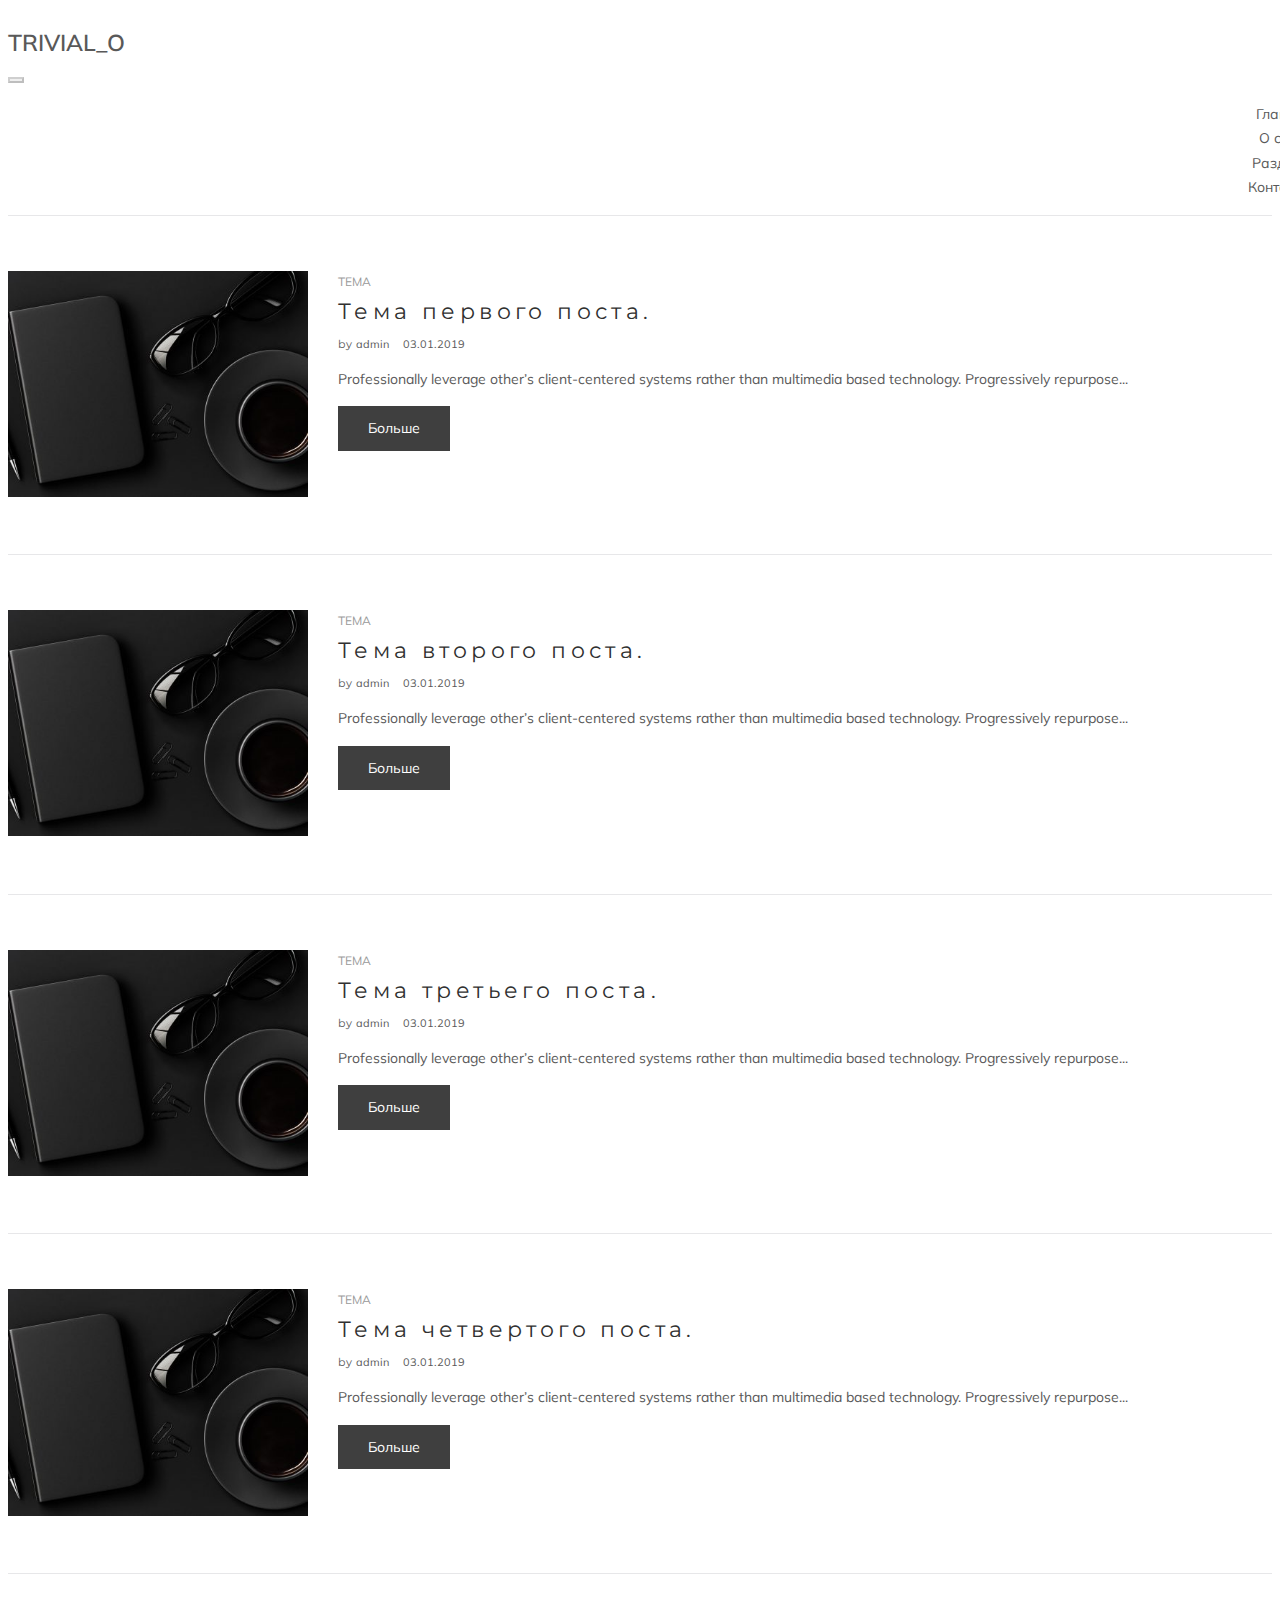
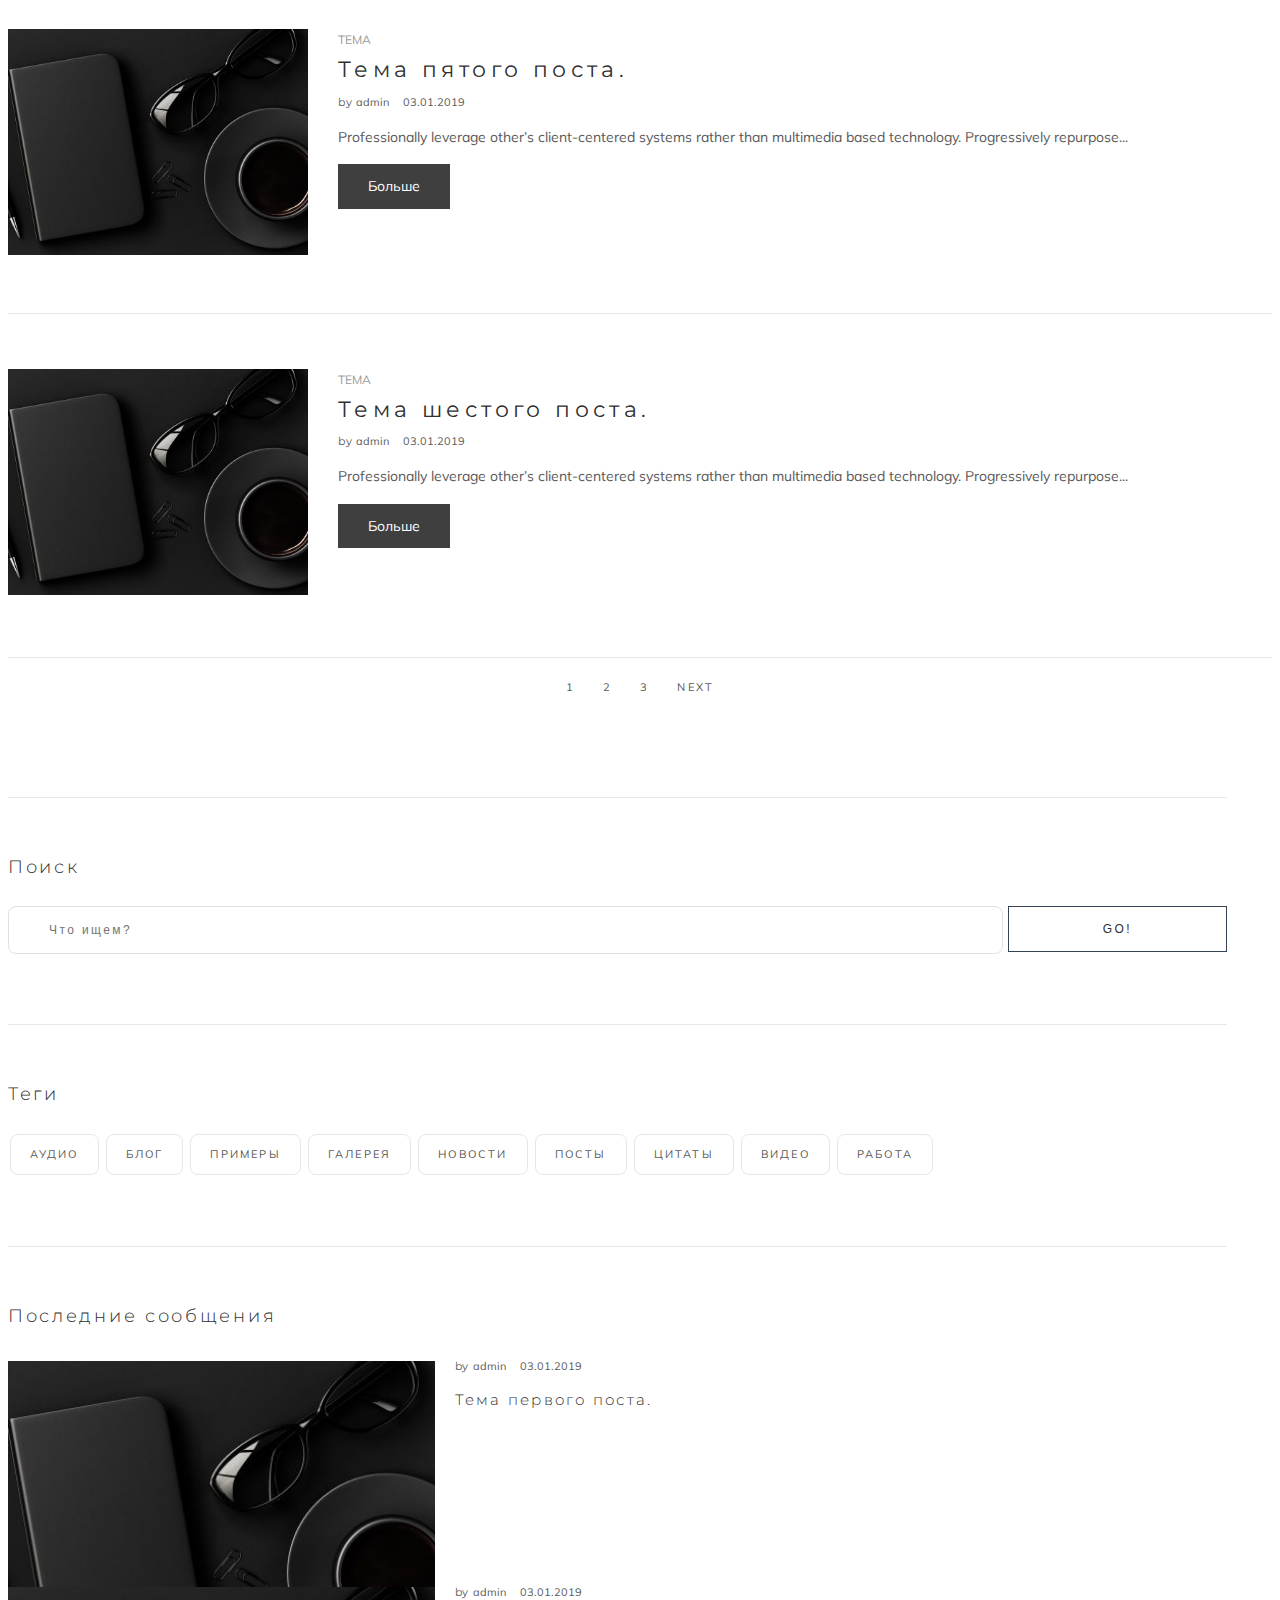
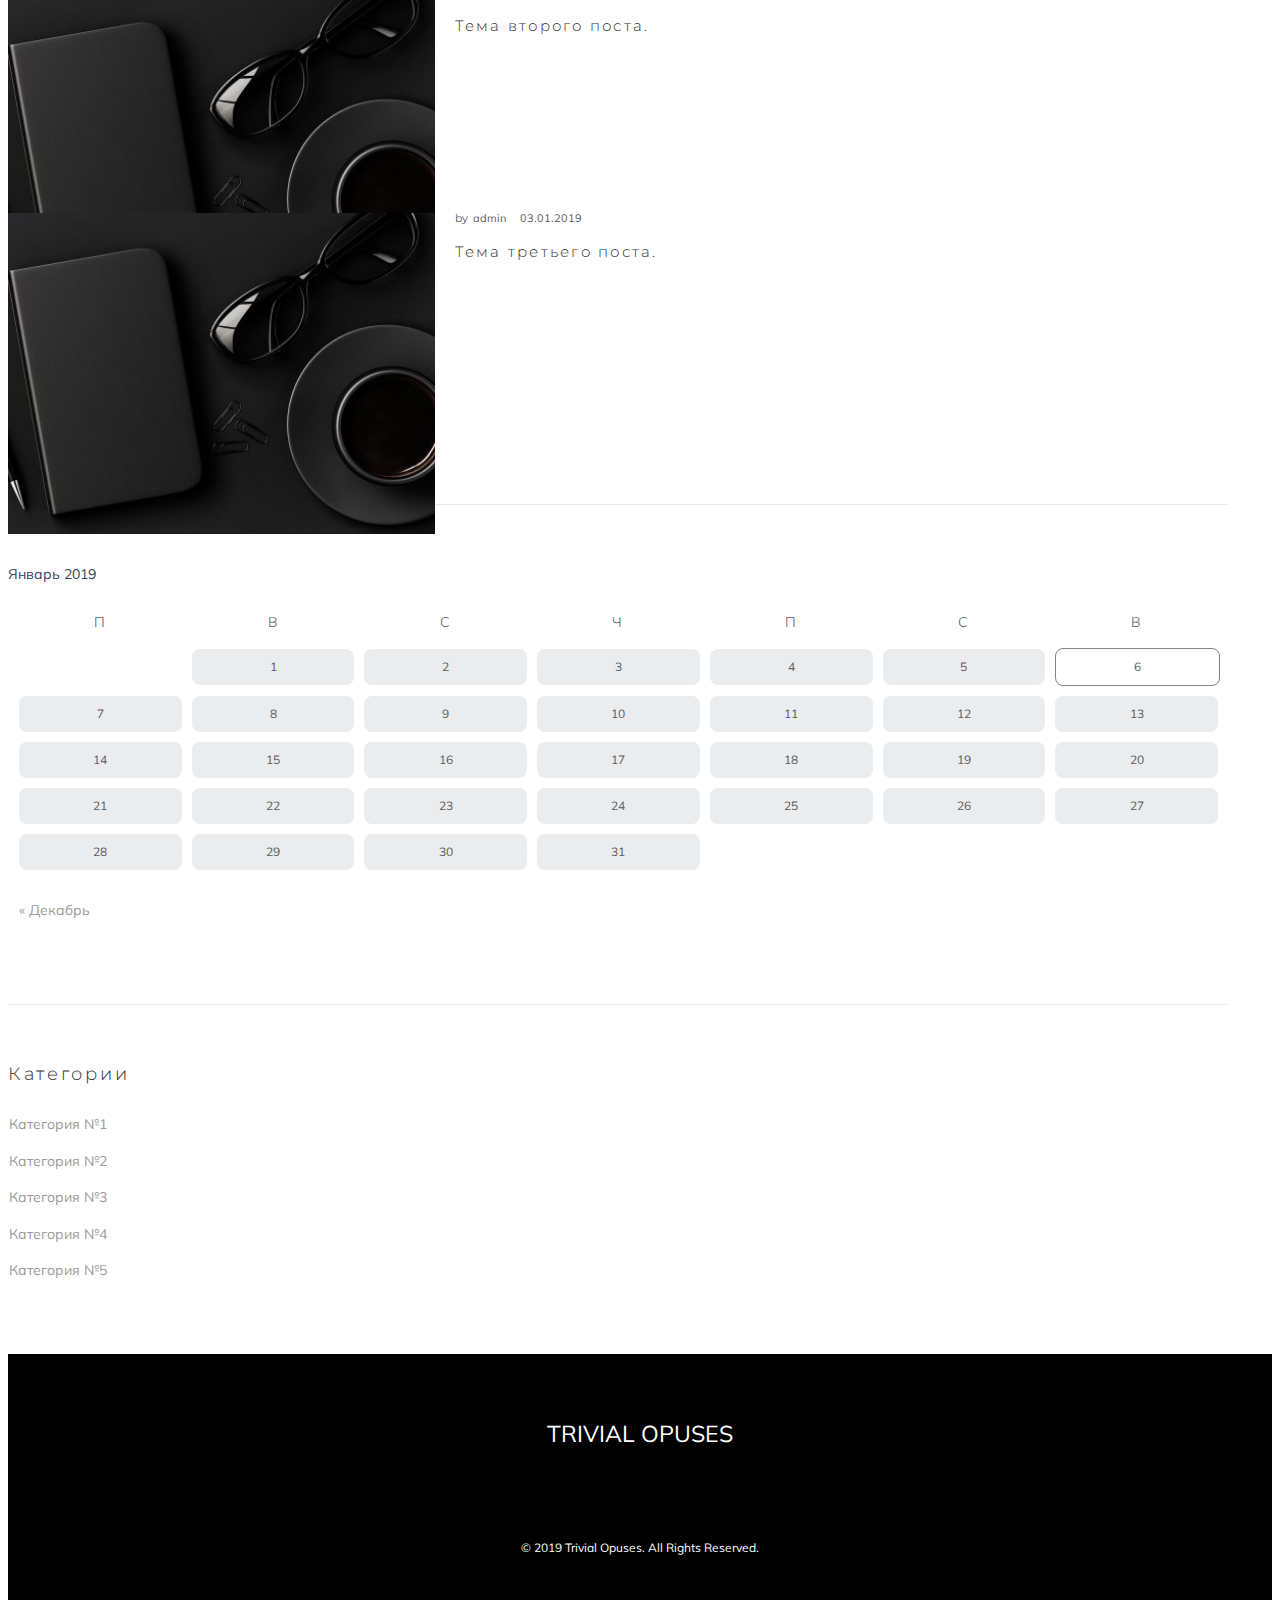
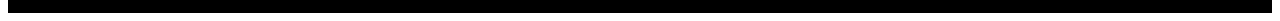
<file: index.html>
<!DOCTYPE html>
<html lang="en">
<head>
	<!-- Кодировка веб-страницы -->
	<meta charset="UTF-8">
	<!-- Настройка viewport -->
  	<meta name="viewport" content="width=device-width, initial-scale=1, shrink-to-fit=no">
  	<!-- Bootstrap CSS -->
    <link rel="stylesheet" href="https://stackpath.bootstrapcdn.com/bootstrap/4.2.1/css/bootstrap.min.css" integrity="sha384-GJzZqFGwb1QTTN6wy59ffF1BuGJpLSa9DkKMp0DgiMDm4iYMj70gZWKYbI706tWS" crossorigin="anonymous">
  	<!-- Подключаем css -->
	<link rel="stylesheet" href="css/style.css">
  	<!-- Подключаем шрифт -->
  	<link href="https://fonts.googleapis.com/css?family=Muli" rel="stylesheet">
  	<link href="https://fonts.googleapis.com/css?family=Montserrat" rel="stylesheet">
  	<!-- Подключаем иконки -->
  	<link rel="stylesheet" href="https://use.fontawesome.com/releases/v5.0.4/css/all.css" integrity="sha384-DmABxgPhJN5jlTwituIyzIUk6oqyzf3+XuP7q3VfcWA2unxgim7OSSZKKf0KSsnh" crossorigin="anonymous">
  	<!-- meta -->
	<title>TRIVIAL_O</title>
</head>
<body>
	<div class="wrapper">
		<header>
			<div class="header-container container">
				<nav class="navbar navbar-expand-lg">
					
					<div class="site-logo">
						<a class="navbar-brand" href="#">trivial_o</a>
					</div>
					
					<button class="navbar-toggler header-toggler" type="button" data-toggle="collapse" data-target="#navbarSupportedContent" aria-controls="navbarSupportedContent" aria-expanded="false" aria-label="Toggle navigation">
    					<span class="navbar-toggler-icon">
    						<i class="fas fa-bars header-toggler-icon"></i>
    					</span>
  					</button>
					
					<div class="collapse navbar-collapse site-navigation" id="navbarSupportedContent">
						<ul class="navbar-nav">
							<li class="nav-item">
								<a href="index.html" class="nav-link">
									Главная
								</a>
							</li>
							<li class="nav-item">
								<a href="about.html" class="nav-link">
									О сайте
								</a>
							</li>
							<li class="nav-item">
								<a href="index.html" class="nav-link">
									Разделы
								</a>
							</li>							
							<li class="nav-item">
								<a href="contact.html" class="nav-link">
									Контакты
								</a>
							</li>							
						</ul>
					</div>	
				</nav>
			</div>
		</header>
		<main>
			<div class="site-content container">
				<div class="site-content__wrap row">
					<div class="primary col-12 col-lg-8">
						<div class="site-main">
							<div class="posts-list">
								<article class="posts-list__item">
									<figure class="post-icon">
										<a href="page.html" class="post-icon__link">
											<img src="images/pict_1.jpg" alt="" class="post-icon__link-img">
										</a>
									</figure>
									<div class="posts-list__item-content">
										<header class="entry-header">
											<div class="post__cats">
												<a href="#">ТЕМА</a>
											</div>
											<div class="post__label">
												<span>
													<i class="far fa-star fa-2x"></i>
												</span>
												<h4>
													<a href="page.html">
														Тема первого поста.
													</a>
												</h4>
											</div>
										</header>
										<div class="entry-content">
											<div class="entry-info">
												<div class="post__autor">
													by
													<a href="#">
														admin
													</a>
												</div>
												<div class="post__date">
													<a href="#">03.01.2019</a>
												</div>
											</div>
											<p>
												Professionally leverage other’s client-centered systems rather than multimedia based technology. Progressively repurpose...
											</p>
										</div>
										<footer class="entry-footer">
											<a href="page.html">
												<span>
													Больше
												</span>
											</a>
										</footer>
									</div>
								</article>
								<article class="posts-list__item">
									<figure class="post-icon">
										<a href="page.html" class="post-icon__link">
											<img src="images/pict_1.jpg" alt="" class="post-icon__link-img">
										</a>
									</figure>
									<div class="posts-list__item-content">
										<header class="entry-header">
											<div class="post__cats">
												<a href="#">ТЕМА</a>
											</div>
											<div class="post__label">
												<h4>
													<a href="page.html">
														Тема второго поста.
													</a>
												</h4>
											</div>
										</header>
										<div class="entry-content">
											<div class="entry-info">
												<div class="post__autor">
													by
													<a href="#">
														admin
													</a>
												</div>
												<div class="post__date">
													<a href="#">03.01.2019</a>
												</div>
											</div>
											<p>
												Professionally leverage other’s client-centered systems rather than multimedia based technology. Progressively repurpose...
											</p>
										</div>
										<footer class="entry-footer">
											<a href="page.html">
												<span>
													Больше
												</span>
											</a>
										</footer>
									</div>
								</article>
								<article class="posts-list__item">
									<figure class="post-icon">
										<a href="page.html" class="post-icon__link">
											<img src="images/pict_1.jpg" alt="" class="post-icon__link-img">
										</a>
									</figure>
									<div class="posts-list__item-content">
										<header class="entry-header">
											<div class="post__cats">
												<a href="#">ТЕМА</a>
											</div>
											<div class="post__label">
												<h4>
													<a href="page.html">
														Тема третьего поста.
													</a>
												</h4>
											</div>
										</header>
										<div class="entry-content">
											<div class="entry-info">
												<div class="post__autor">
													by
													<a href="#">
														admin
													</a>
												</div>
												<div class="post__date">
													<a href="#">03.01.2019</a>
												</div>
											</div>
											<p>
												Professionally leverage other’s client-centered systems rather than multimedia based technology. Progressively repurpose...
											</p>
										</div>
										<footer class="entry-footer">
											<a href="page.html">
												<span>
													Больше
												</span>
											</a>
										</footer>
									</div>
								</article>
								<article class="posts-list__item">
									<figure class="post-icon">
										<a href="page.html" class="post-icon__link">
											<img src="images/pict_1.jpg" alt="" class="post-icon__link-img">
										</a>
									</figure>
									<div class="posts-list__item-content">
										<header class="entry-header">
											<div class="post__cats">
												<a href="#">ТЕМА</a>
											</div>
											<div class="post__label">
												<h4>
													<a href="page.html">
														Тема четвертого поста.
													</a>
												</h4>
											</div>
										</header>
										<div class="entry-content">
											<div class="entry-info">
												<div class="post__autor">
													by
													<a href="#">
														admin
													</a>
												</div>
												<div class="post__date">
													<a href="#">03.01.2019</a>
												</div>
											</div>
											<p>
												Professionally leverage other’s client-centered systems rather than multimedia based technology. Progressively repurpose...
											</p>
										</div>
										<footer class="entry-footer">
											<a href="page.html">
												<span>
													Больше
												</span>
											</a>
										</footer>
									</div>
								</article>
								<article class="posts-list__item">
									<figure class="post-icon">
										<a href="page.html" class="post-icon__link">
											<img src="images/pict_1.jpg" alt="" class="post-icon__link-img">
										</a>
									</figure>
									<div class="posts-list__item-content">
										<header class="entry-header">
											<div class="post__cats">
												<a href="#">ТЕМА</a>
											</div>
											<div class="post__label">
												<h4>
													<a href="page.html">
														Тема пятого поста.
													</a>
												</h4>
											</div>
										</header>
										<div class="entry-content">
											<div class="entry-info">
												<div class="post__autor">
													by
													<a href="#">
														admin
													</a>
												</div>
												<div class="post__date">
													<a href="#">03.01.2019</a>
												</div>
											</div>
											<p>
												Professionally leverage other’s client-centered systems rather than multimedia based technology. Progressively repurpose...
											</p>
										</div>
										<footer class="entry-footer">
											<a href="page.html">
												<span>
													Больше
												</span>
											</a>
										</footer>
									</div>
								</article>
								<article class="posts-list__item">
									<figure class="post-icon">
										<a href="page.html" class="post-icon__link">
											<img src="images/pict_1.jpg" alt="" class="post-icon__link-img">
										</a>
									</figure>
									<div class="posts-list__item-content">
										<header class="entry-header">
											<div class="post__cats">
												<a href="#">ТЕМА</a>
											</div>
											<div class="post__label">
												<h4>
													<a href="page.html">
														Тема шестого поста.
													</a>
												</h4>
											</div>
										</header>
										<div class="entry-content">
											<div class="entry-info">
												<div class="post__autor">
													by
													<a href="#">
														admin
													</a>
												</div>
												<div class="post__date">
													<a href="#">03.01.2019</a>
												</div>
											</div>
											<p>
												Professionally leverage other’s client-centered systems rather than multimedia based technology. Progressively repurpose...
											</p>
										</div>
										<footer class="entry-footer">
											<a href="page.html">
												<span>
													Больше
												</span>
											</a>
										</footer>
									</div>
								</article>								
							</div>
							<nav class="navigation pagination">
								<div class="nav-links">
									<span class="page-numbers">1</span>
									<a href="#" class="page-numbers">2</a>
									<a href="#" class="page-numbers">3</a>
									<a href="#" class="page-numbers">next</a>
								</div>
							</nav>		
						</div>
					</div>
					<div class="sidebar col-12 col-lg-4">
						<aside class="widget widget-search">
							<h5 class="widget-title">Поиск</h5>
							<form role="search" method="get" class="search-form" action="#">
								<div class="search-form__input-wrap">
									<i class="fas fa-search search-form__icon-mini"></i>
									<input type="search" class="search-form__field" placeholder="Что ищем?">
								</div>
								<button type="submit" class="search-form__submit">GO!</button>
							</form>
						</aside>
						<aside class="widget">
							<h5 class="widget-title">Теги</h5>
							<div class="tagcloud">
								<a href="#" class="tag-cloud-link">аудио</a>
								<a href="#" class="tag-cloud-link">блог</a>
								<a href="#" class="tag-cloud-link">примеры</a>
								<a href="#" class="tag-cloud-link">галерея</a>
								<a href="#" class="tag-cloud-link">новости</a>
								<a href="#" class="tag-cloud-link">посты</a>
								<a href="#" class="tag-cloud-link">цитаты</a>
								<a href="#" class="tag-cloud-link">видео</a>
								<a href="#" class="tag-cloud-link">работа</a>
							</div>
						</aside>
						<aside class="widget">
							<h5 class="widget-title">Последние сообщения</h5>
							<div class="custom-posts">
								<div class="custom-posts__item">
									<div class="post-inner"> 
										<div class="post-inner__icon">
											<a href="page.html" class="post-inner__link">
												<img src="images/pict_1.jpg" alt="" class="post-inner__link-img">
											</a>
										</div>
										<div class="post-inner__item-content">
											<div class="entry-info">
												<div class="post__autor">
													by
													<a href="#">
														admin
													</a>
												</div>
												<div class="post__date">
													<a href="#">03.01.2019</a>
												</div>
											</div>
											<div class="entry-header">
												<h5>
													<a href="page.html">
														Тема первого поста.
													</a>
												</h5>
											</div>
										</div>
									</div>
								</div>
								<div class="custom-posts__item">
									<div class="post-inner"> 
										<div class="post-inner__icon">
											<a href="page.html" class="post-inner__link">
												<img src="images/pict_1.jpg" alt="" class="post-inner__link-img">
											</a>
										</div>
										<div class="post-inner__item-content">
											<div class="entry-info">
												<div class="post__autor">
													by
													<a href="#">
														admin
													</a>
												</div>
												<div class="post__date">
													<a href="#">03.01.2019</a>
												</div>
											</div>
											<div class="entry-header">
												<h5>
													<a href="page.html">
														Тема второго поста.
													</a>
												</h5>
											</div>
										</div>
									</div>
								</div>
								<div class="custom-posts__item">
									<div class="post-inner"> 
										<div class="post-inner__icon">
											<a href="page.html" class="post-inner__link">
												<img src="images/pict_1.jpg" alt="" class="post-inner__link-img">
											</a>
										</div>
										<div class="post-inner__item-content">
											<div class="entry-info">
												<div class="post__autor">
													by
													<a href="#">
														admin
													</a>
												</div>
												<div class="post__date">
													<a href="#">03.01.2019</a>
												</div>
											</div>
											<div class="entry-header">
												<h5>
													<a href="page.html">
														Тема третьего поста.
													</a>
												</h5>
											</div>
										</div>
									</div>
								</div>
							</div>
						</aside>
						<aside class="widget">
							<!-- <h5 class="widget-title">Календарь</h5> -->
							<div class="calendar-wrap">
								<div class="table-caption">Январь 2019</div>
								<table class="calendar-wr">
									<thead>
										<tr>
											<th>П</th>
											<th>В</th>
											<th>С</th>
											<th>Ч</th>
											<th>П</th>
											<th>С</th>
											<th>В</th>
										</tr>
									</thead>
									<tbody>
										<tr>
											<td class="not-current">&nbsp;</td>
											<td><a href="#">1</a></td>
											<td><a href="#">2</a></td>
											<td><a href="#">3</a></td>
											<td><a href="#">4</a></td>
											<td><a href="#">5</a></td>
											<td>
												<a href="#" class="current">6</a>
											</td>
										</tr>
										<tr>
											<td><a href="#">7</a></td>
											<td><a href="#">8</a></td>
											<td><a href="#">9</a></td>
											<td><a href="#">10</a></td>
											<td><a href="#">11</a></td>
											<td><a href="#">12</a></td>
											<td><a href="#">13</a></td>
										</tr>
										<tr>
											<td><a href="#">14</a></td>
											<td><a href="#">15</a></td>
											<td><a href="#">16</a></td>
											<td><a href="#">17</a></td>
											<td><a href="#">18</a></td>
											<td><a href="#">19</a></td>
											<td><a href="#">20</a></td>
										</tr>
										<tr>
											<td><a href="#">21</a></td>
											<td><a href="#">22</a></td>
											<td><a href="#">23</a></td>
											<td><a href="#">24</a></td>
											<td><a href="#">25</a></td>
											<td><a href="#">26</a></td>
											<td><a href="#">27</a></td>
										</tr>
										<tr>
											<td><a href="#">28</a></td>
											<td><a href="#">29</a></td>
											<td><a href="#">30</a></td>
											<td><a href="#">31</a></td>
											<td colspan="3" class="not-current">&nbsp;</td>
										</tr>
									</tbody>
									<tfoot>
										<tr>
											<td colspan="3">
												<a href="#">« Декабрь</a>
											</td>
											<td colspan="1">&nbsp;</td>
											<td colspan="3">&nbsp;</td>
										</tr>
									</tfoot>
								</table>
							</div>
						</aside>
						<aside class="widget">
							<h5 class="widget-title">Категории</h5>
							<div class="widget-categories">
								<ul>
									<li class="widget-categories__item">
										<a href="#">Категория №1</a>
									</li>
									<li class="widget-categories__item">
										<a href="#">Категория №2</a>
									</li>
									<li class="widget-categories__item">
										<a href="#">Категория №3</a>
									</li>
									<li class="widget-categories__item">
										<a href="#">Категория №4</a>
									</li>
									<li class="widget-categories__item">
										<a href="#">Категория №5</a>
									</li>
								</ul>
							</div>
						</aside>		
					</div>	
				</div>
			</div>
		</main>
		<footer class="site-footer">
			<div class="footer-container">
				<div class="site-info">
					<div class="footer-logo">
						<a href="#">trivial opuses</a>
					</div>
					<div class="social-list">
						<ul class="">
							<li>
								<a href="#">
									<i class="fab fa-vk fa-lg"></i>
								</a>
							</li>
							<li>
								<a href="#">
									<i class="fas fa-envelope fa-lg"></i>
								</a>
							</li>
						</ul>
					</div>
					<div class="footer-copyright">
						© 2019 Trivial Opuses. All Rights Reserved.
					</div>
				</div>
			</div>
		</footer>
	</div>
</body>
	<!-- Optional JavaScript -->
	<!-- jQuery first, then Popper.js, then Bootstrap JS -->
	<script src="https://code.jquery.com/jquery-3.3.1.slim.min.js" integrity="sha384-q8i/X+965DzO0rT7abK41JStQIAqVgRVzpbzo5smXKp4YfRvH+8abtTE1Pi6jizo" crossorigin="anonymous"></script>
	<script src="https://cdnjs.cloudflare.com/ajax/libs/popper.js/1.14.6/umd/popper.min.js" integrity="sha384-wHAiFfRlMFy6i5SRaxvfOCifBUQy1xHdJ/yoi7FRNXMRBu5WHdZYu1hA6ZOblgut" crossorigin="anonymous"></script>
	<script src="https://stackpath.bootstrapcdn.com/bootstrap/4.2.1/js/bootstrap.min.js" integrity="sha384-B0UglyR+jN6CkvvICOB2joaf5I4l3gm9GU6Hc1og6Ls7i6U/mkkaduKaBhlAXv9k" crossorigin="anonymous"></script>
</html>
</file>
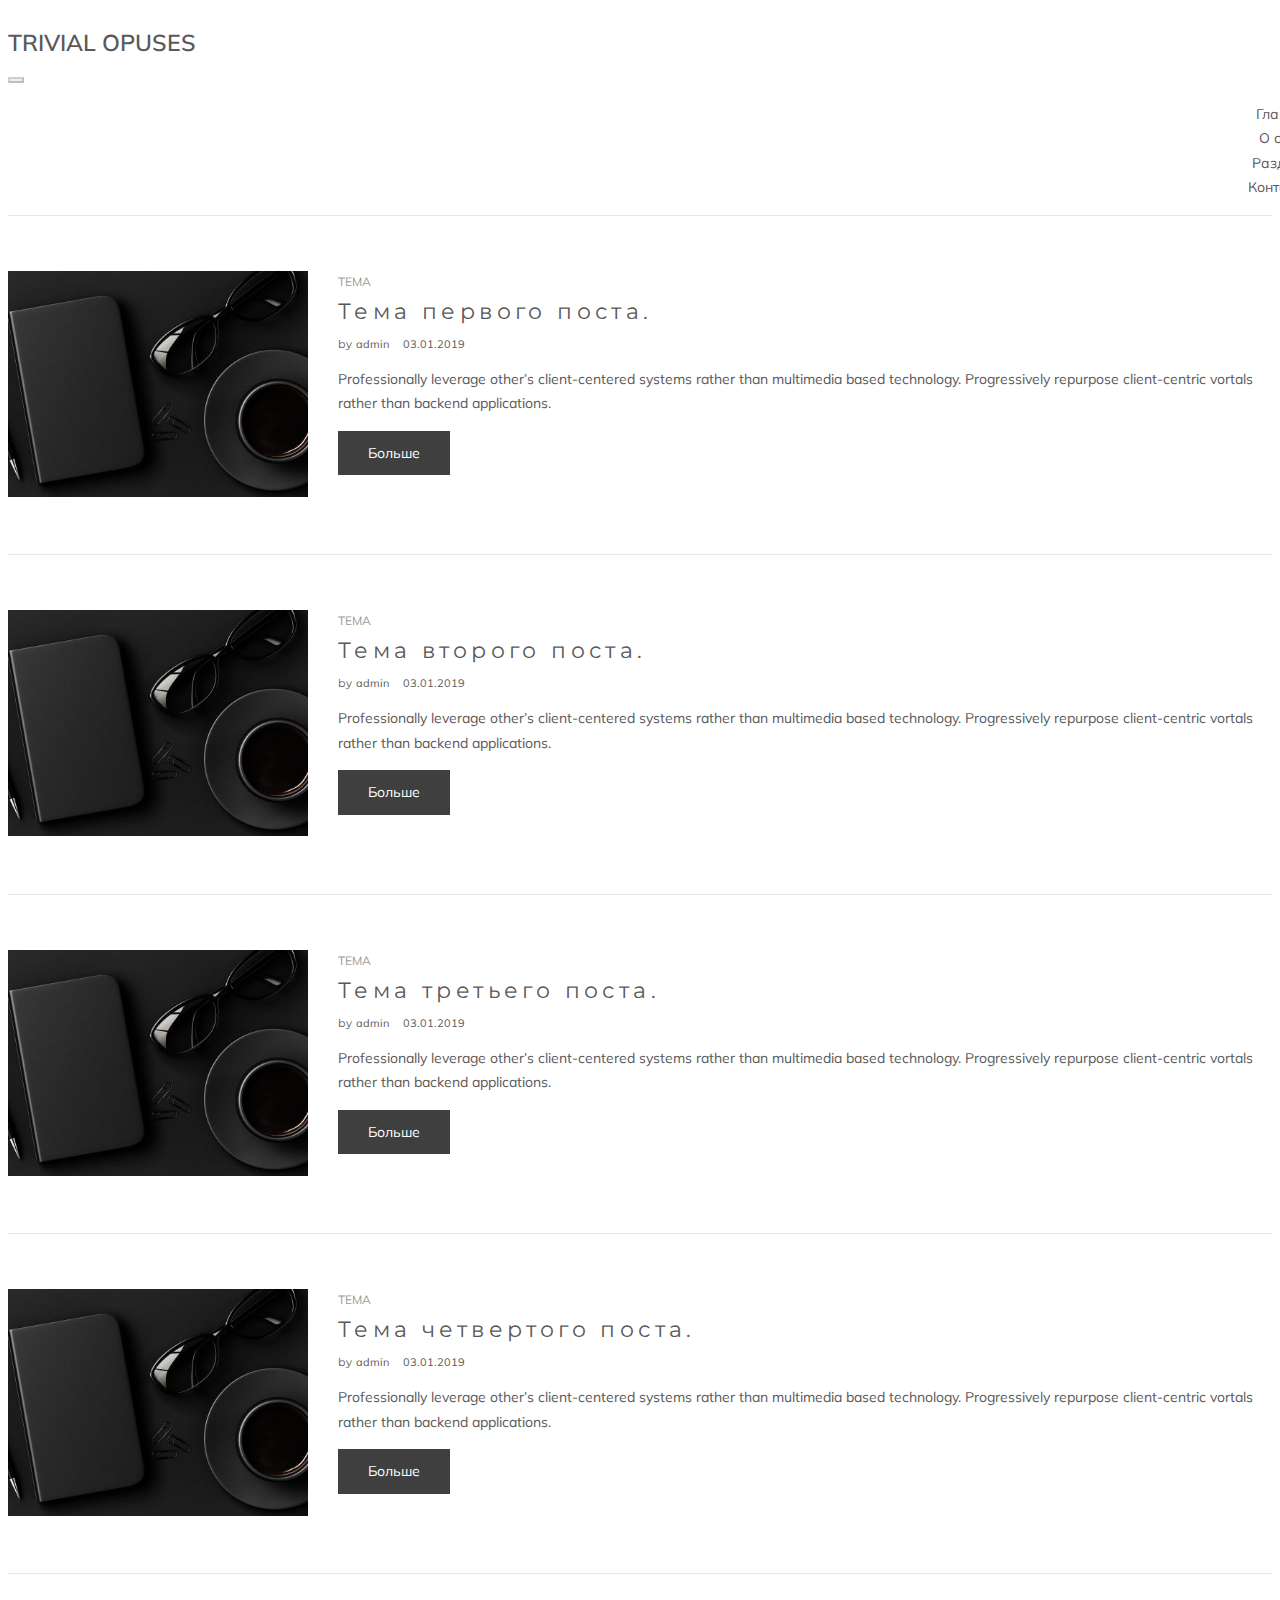
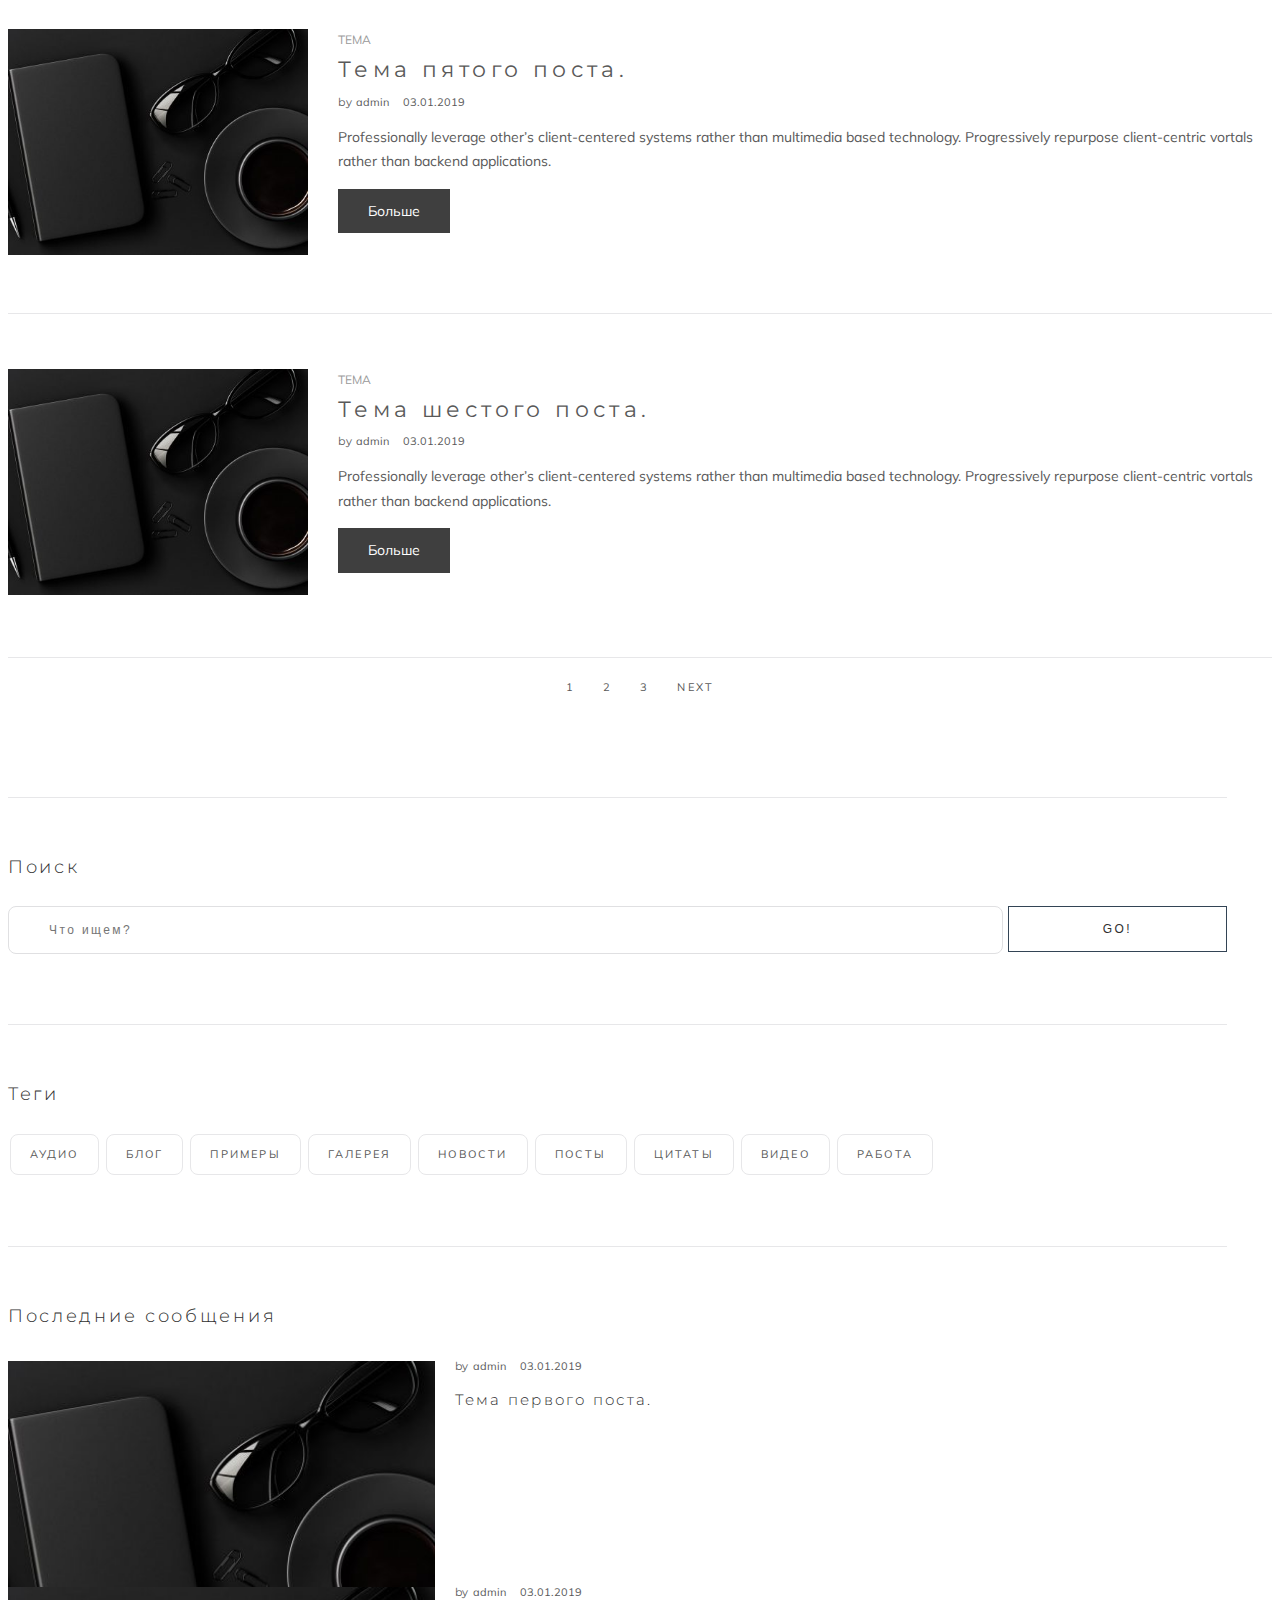
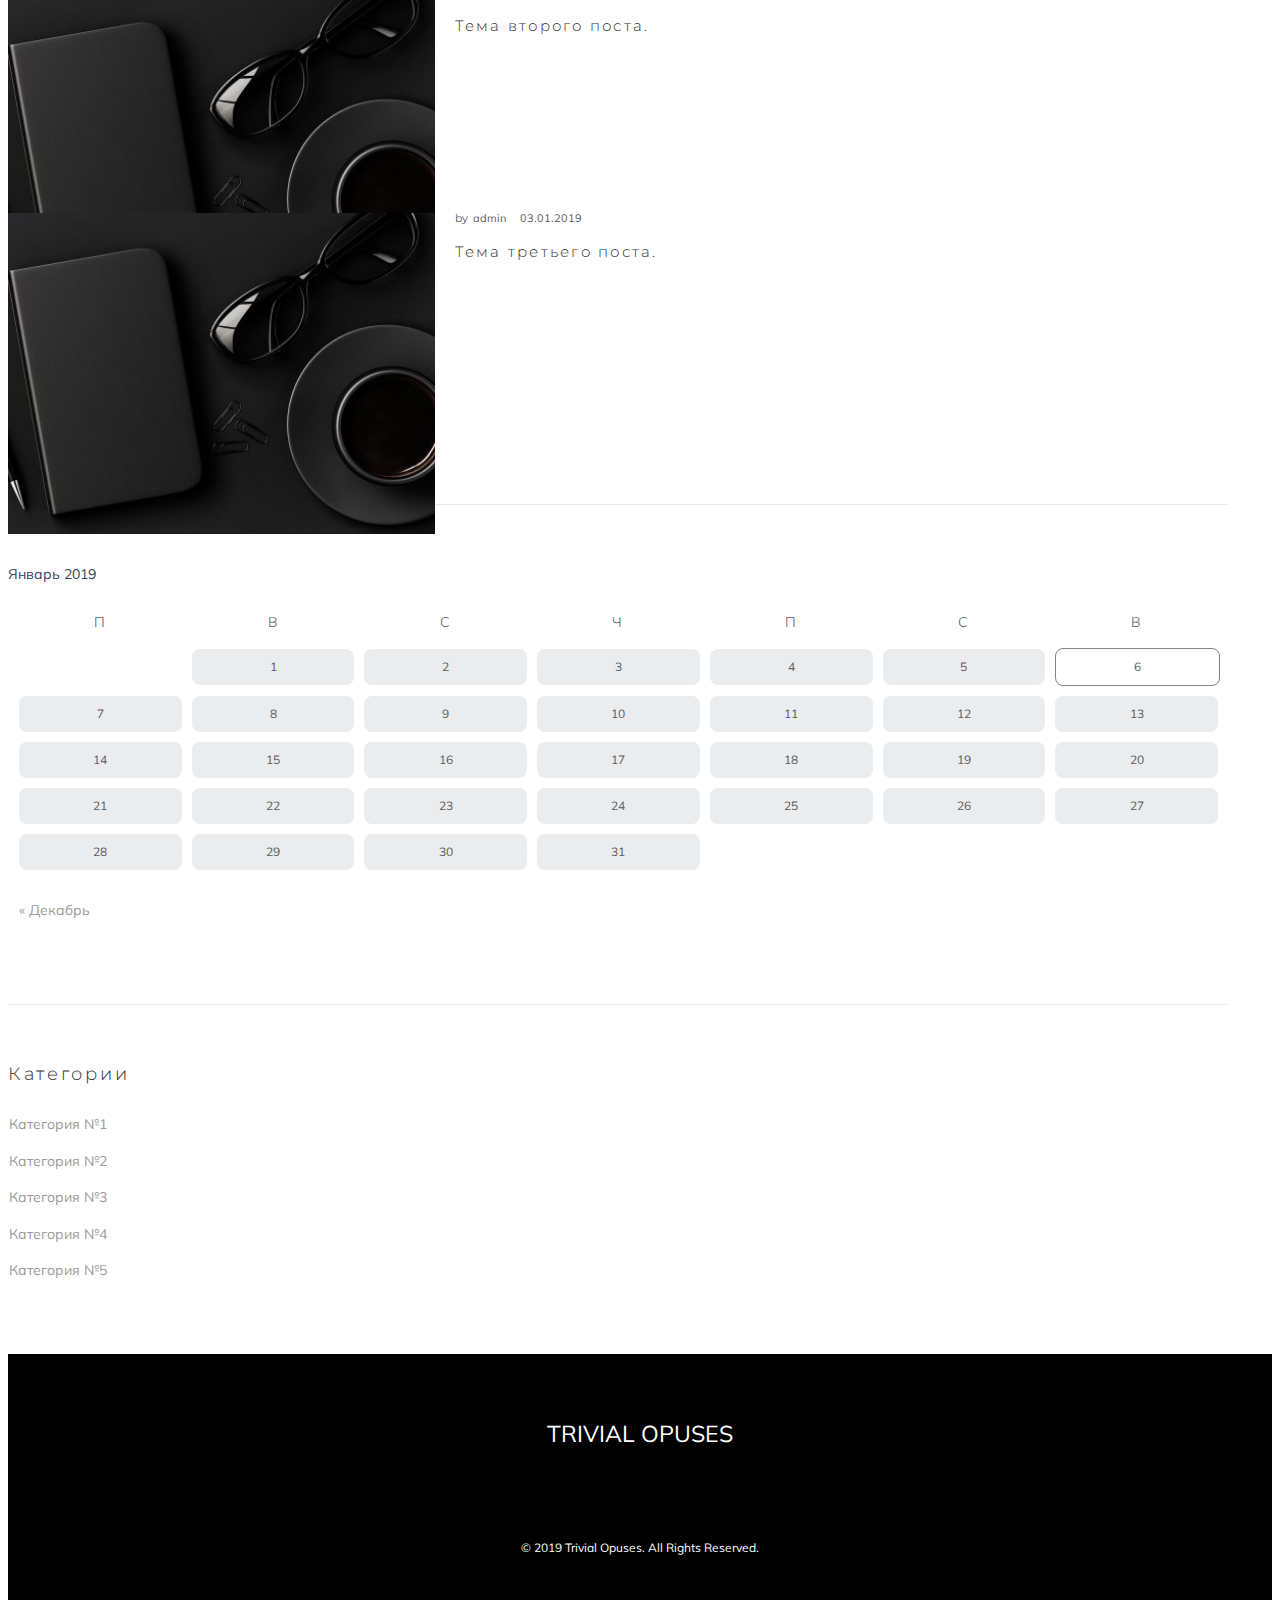
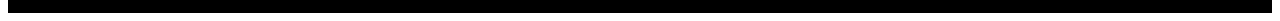
<file: old/index.html>
<!DOCTYPE html>
<html lang="en">
<head>
	<!-- Кодировка веб-страницы -->
	<meta charset="UTF-8">
	<!-- Настройка viewport -->
  	<meta name="viewport" content="width=device-width, initial-scale=1, shrink-to-fit=no">
  	<!-- Bootstrap CSS -->
    <link rel="stylesheet" href="https://stackpath.bootstrapcdn.com/bootstrap/4.2.1/css/bootstrap.min.css" integrity="sha384-GJzZqFGwb1QTTN6wy59ffF1BuGJpLSa9DkKMp0DgiMDm4iYMj70gZWKYbI706tWS" crossorigin="anonymous">
  	<!-- Подключаем css -->
	<link rel="stylesheet" href="css/style.css">
  	<!-- Подключаем шрифт -->
  	<link href="https://fonts.googleapis.com/css?family=Muli" rel="stylesheet">
  	<link href="https://fonts.googleapis.com/css?family=Montserrat" rel="stylesheet">
  	<!-- Подключаем иконки -->
  	<link rel="stylesheet" href="https://use.fontawesome.com/releases/v5.0.4/css/all.css" integrity="sha384-DmABxgPhJN5jlTwituIyzIUk6oqyzf3+XuP7q3VfcWA2unxgim7OSSZKKf0KSsnh" crossorigin="anonymous">
  	<!-- meta -->
	<title>TRIVIAL OPUSES</title>
</head>
<body>
	<div class="wrapper">
		<header>
			<div class="header-container container">
<!--
				<div class="header-container__wrap row">
					<div class="site-branding col-12 col-md-4 col-lg-4">
						<div class="site-logo">
							<a class="site-logo__link" href="#">
								<span>
									trivial opuses
								</span>
							</a>
						</div>
					</div>
					<div class="site-navigation col-12 col-md-8 col-lg-8">
						<nav>
							<ul class="row">
								<li class="col-xl-3"><a href="#">Главная</a></li>
								<li class="col-xl-3"><a href="#">О сайте</a></li>
								<li class="col-xl-3"><a href="#">Разделы</a></li>
								<li class="col-xl-3"><a href="#">Контакты</a></li>
							</ul>
						</nav>
					</div>
				</div> -->

				<nav class="navbar navbar-expand-lg">
					
					<div class="site-logo">
						<a class="navbar-brand" href="#">trivial opuses</a>
					</div>
					
					<button class="navbar-toggler header-toggler" type="button" data-toggle="collapse" data-target="#navbarSupportedContent" aria-controls="navbarSupportedContent" aria-expanded="false" aria-label="Toggle navigation">
    					<span class="navbar-toggler-icon">
    						<i class="fas fa-bars header-toggler-icon"></i>
    					</span>
  					</button>
					
					<div class="collapse navbar-collapse site-navigation" id="navbarSupportedContent">
						<ul class="navbar-nav">
							<li class="nav-item">
								<a href="#" class="nav-link">
									Главная
								</a>
							</li>
							<li class="nav-item">
								<a href="#" class="nav-link">
									О сайте
								</a>
							</li>
							<li class="nav-item">
								<a href="#" class="nav-link">
									Разделы
								</a>
							</li>							
							<li class="nav-item">
								<a href="#" class="nav-link">
									Контакты
								</a>
							</li>							
						</ul>
					</div>	

				</nav>

			</div>
		</header>
		<main>
			<div class="site-content container">
				<div class="site-content__wrap row">
					<div class="primary col-12 col-lg-8">
						<div class="site-main">
							<div class="posts-list">
								<article class="posts-list__item">
									<figure class="post-icon">
										<a href="#" class="post-icon__link">
											<img src="images/pict_1.jpg" alt="" class="post-icon__link-img">
										</a>
									</figure>
									<div class="posts-list__item-content">
										<header class="entry-header">
											<div class="post__cats">
												<a href="#">ТЕМА</a>
											</div>
											<div class="post__label">
												<span>
													<i class="far fa-star fa-2x"></i>
												</span>
												<h4>
													<a href="#">
														Тема первого поста.
													</a>
												</h4>
											</div>
										</header>
										<div class="entry-content">
											<div class="entry-info">
												<div class="post__autor">
													by
													<a href="#">
														admin
													</a>
												</div>
												<div class="post__date">
													<a href="#">03.01.2019</a>
												</div>
											</div>
											<p>
												Professionally leverage other’s client-centered systems rather than multimedia based technology. Progressively repurpose client-centric vortals rather than backend applications.
											</p>
										</div>
										<footer class="entry-footer">
											<a href="#">
												<span>
													Больше
												</span>
											</a>
										</footer>
									</div>
								</article>
								<article class="posts-list__item">
									<figure class="post-icon">
										<a href="#" class="post-icon__link">
											<img src="images/pict_1.jpg" alt="" class="post-icon__link-img">
										</a>
									</figure>
									<div class="posts-list__item-content">
										<header class="entry-header">
											<div class="post__cats">
												<a href="#">ТЕМА</a>
											</div>
											<div class="post__label">
												<h4>
													<a href="#">
														Тема второго поста.
													</a>
												</h4>
											</div>
										</header>
										<div class="entry-content">
											<div class="entry-info">
												<div class="post__autor">
													by
													<a href="#">
														admin
													</a>
												</div>
												<div class="post__date">
													<a href="#">03.01.2019</a>
												</div>
											</div>
											<p>
												Professionally leverage other’s client-centered systems rather than multimedia based technology. Progressively repurpose client-centric vortals rather than backend applications.
											</p>
										</div>
										<footer class="entry-footer">
											<a href="#">
												<span>
													Больше
												</span>
											</a>
										</footer>
									</div>
								</article>
								<article class="posts-list__item">
									<figure class="post-icon">
										<a href="#" class="post-icon__link">
											<img src="images/pict_1.jpg" alt="" class="post-icon__link-img">
										</a>
									</figure>
									<div class="posts-list__item-content">
										<header class="entry-header">
											<div class="post__cats">
												<a href="#">ТЕМА</a>
											</div>
											<div class="post__label">
												<h4>
													<a href="#">
														Тема третьего поста.
													</a>
												</h4>
											</div>
										</header>
										<div class="entry-content">
											<div class="entry-info">
												<div class="post__autor">
													by
													<a href="#">
														admin
													</a>
												</div>
												<div class="post__date">
													<a href="#">03.01.2019</a>
												</div>
											</div>
											<p>
												Professionally leverage other’s client-centered systems rather than multimedia based technology. Progressively repurpose client-centric vortals rather than backend applications.
											</p>
										</div>
										<footer class="entry-footer">
											<a href="#">
												<span>
													Больше
												</span>
											</a>
										</footer>
									</div>
								</article>
								<article class="posts-list__item">
									<figure class="post-icon">
										<a href="#" class="post-icon__link">
											<img src="images/pict_1.jpg" alt="" class="post-icon__link-img">
										</a>
									</figure>
									<div class="posts-list__item-content">
										<header class="entry-header">
											<div class="post__cats">
												<a href="#">ТЕМА</a>
											</div>
											<div class="post__label">
												<h4>
													<a href="#">
														Тема четвертого поста.
													</a>
												</h4>
											</div>
										</header>
										<div class="entry-content">
											<div class="entry-info">
												<div class="post__autor">
													by
													<a href="#">
														admin
													</a>
												</div>
												<div class="post__date">
													<a href="#">03.01.2019</a>
												</div>
											</div>
											<p>
												Professionally leverage other’s client-centered systems rather than multimedia based technology. Progressively repurpose client-centric vortals rather than backend applications.
											</p>
										</div>
										<footer class="entry-footer">
											<a href="#">
												<span>
													Больше
												</span>
											</a>
										</footer>
									</div>
								</article>
								<article class="posts-list__item">
									<figure class="post-icon">
										<a href="#" class="post-icon__link">
											<img src="images/pict_1.jpg" alt="" class="post-icon__link-img">
										</a>
									</figure>
									<div class="posts-list__item-content">
										<header class="entry-header">
											<div class="post__cats">
												<a href="#">ТЕМА</a>
											</div>
											<div class="post__label">
												<h4>
													<a href="#">
														Тема пятого поста.
													</a>
												</h4>
											</div>
										</header>
										<div class="entry-content">
											<div class="entry-info">
												<div class="post__autor">
													by
													<a href="#">
														admin
													</a>
												</div>
												<div class="post__date">
													<a href="#">03.01.2019</a>
												</div>
											</div>
											<p>
												Professionally leverage other’s client-centered systems rather than multimedia based technology. Progressively repurpose client-centric vortals rather than backend applications.
											</p>
										</div>
										<footer class="entry-footer">
											<a href="#">
												<span>
													Больше
												</span>
											</a>
										</footer>
									</div>
								</article>
								<article class="posts-list__item">
									<figure class="post-icon">
										<a href="#" class="post-icon__link">
											<img src="images/pict_1.jpg" alt="" class="post-icon__link-img">
										</a>
									</figure>
									<div class="posts-list__item-content">
										<header class="entry-header">
											<div class="post__cats">
												<a href="#">ТЕМА</a>
											</div>
											<div class="post__label">
												<h4>
													<a href="#">
														Тема шестого поста.
													</a>
												</h4>
											</div>
										</header>
										<div class="entry-content">
											<div class="entry-info">
												<div class="post__autor">
													by
													<a href="#">
														admin
													</a>
												</div>
												<div class="post__date">
													<a href="#">03.01.2019</a>
												</div>
											</div>
											<p>
												Professionally leverage other’s client-centered systems rather than multimedia based technology. Progressively repurpose client-centric vortals rather than backend applications.
											</p>
										</div>
										<footer class="entry-footer">
											<a href="#">
												<span>
													Больше
												</span>
											</a>
										</footer>
									</div>
								</article>								
							</div>
							<nav class="navigation pagination">
								<div class="nav-links">
									<span class="page-numbers">1</span>
									<a href="#" class="page-numbers">2</a>
									<a href="#" class="page-numbers">3</a>
									<a href="#" class="page-numbers">next</a>
								</div>
							</nav>		
						</div>
					</div>
					<div class="sidebar col-12 col-lg-4">
						<aside class="widget widget-search">
							<h5 class="widget-title">Поиск</h5>
							<form role="search" method="get" class="search-form" action="#">
								<div class="search-form__input-wrap">
									<i class="fas fa-search search-form__icon-mini"></i>
									<input type="search" class="search-form__field" placeholder="Что ищем?">
								</div>
								<button type="submit" class="search-form__submit">GO!</button>
							</form>
						</aside>
						<aside class="widget">
							<h5 class="widget-title">Теги</h5>
							<div class="tagcloud">
								<a href="#" class="tag-cloud-link">аудио</a>
								<a href="#" class="tag-cloud-link">блог</a>
								<a href="#" class="tag-cloud-link">примеры</a>
								<a href="#" class="tag-cloud-link">галерея</a>
								<a href="#" class="tag-cloud-link">новости</a>
								<a href="#" class="tag-cloud-link">посты</a>
								<a href="#" class="tag-cloud-link">цитаты</a>
								<a href="#" class="tag-cloud-link">видео</a>
								<a href="#" class="tag-cloud-link">работа</a>
							</div>
						</aside>
						<aside class="widget">
							<h5 class="widget-title">Последние сообщения</h5>
							<div class="custom-posts">
								<div class="custom-posts__item">
									<div class="post-inner"> 
										<div class="post-inner__icon">
											<a href="#" class="post-inner__link">
												<img src="images/pict_1.jpg" alt="" class="post-inner__link-img">
											</a>
										</div>
										<div class="post-inner__item-content">
											<div class="entry-info">
												<div class="post__autor">
													by
													<a href="#">
														admin
													</a>
												</div>
												<div class="post__date">
													<a href="#">03.01.2019</a>
												</div>
											</div>
											<div class="entry-header">
												<h5>
													<a href="#">
														Тема первого поста.
													</a>
												</h5>
											</div>
										</div>
									</div>
								</div>
								<div class="custom-posts__item">
									<div class="post-inner"> 
										<div class="post-inner__icon">
											<a href="#" class="post-inner__link">
												<img src="images/pict_1.jpg" alt="" class="post-inner__link-img">
											</a>
										</div>
										<div class="post-inner__item-content">
											<div class="entry-info">
												<div class="post__autor">
													by
													<a href="#">
														admin
													</a>
												</div>
												<div class="post__date">
													<a href="#">03.01.2019</a>
												</div>
											</div>
											<div class="entry-header">
												<h5>
													<a href="#">
														Тема второго поста.
													</a>
												</h5>
											</div>
										</div>
									</div>
								</div>
								<div class="custom-posts__item">
									<div class="post-inner"> 
										<div class="post-inner__icon">
											<a href="#" class="post-inner__link">
												<img src="images/pict_1.jpg" alt="" class="post-inner__link-img">
											</a>
										</div>
										<div class="post-inner__item-content">
											<div class="entry-info">
												<div class="post__autor">
													by
													<a href="#">
														admin
													</a>
												</div>
												<div class="post__date">
													<a href="#">03.01.2019</a>
												</div>
											</div>
											<div class="entry-header">
												<h5>
													<a href="#">
														Тема третьего поста.
													</a>
												</h5>
											</div>
										</div>
									</div>
								</div>
							</div>
						</aside>
						<aside class="widget">
							<!-- <h5 class="widget-title">Календарь</h5> -->
							<div class="calendar-wrap">
								<div class="table-caption">Январь 2019</div>
								<table class="calendar-wr">
									<thead>
										<tr>
											<th>П</th>
											<th>В</th>
											<th>С</th>
											<th>Ч</th>
											<th>П</th>
											<th>С</th>
											<th>В</th>
										</tr>
									</thead>
									<tbody>
										<tr>
											<td class="not-current">&nbsp;</td>
											<td><a href="#">1</a></td>
											<td><a href="#">2</a></td>
											<td><a href="#">3</a></td>
											<td><a href="#">4</a></td>
											<td><a href="#">5</a></td>
											<td>
												<a href="#" class="current">6</a>
											</td>
										</tr>
										<tr>
											<td><a href="#">7</a></td>
											<td><a href="#">8</a></td>
											<td><a href="#">9</a></td>
											<td><a href="#">10</a></td>
											<td><a href="#">11</a></td>
											<td><a href="#">12</a></td>
											<td><a href="#">13</a></td>
										</tr>
										<tr>
											<td><a href="#">14</a></td>
											<td><a href="#">15</a></td>
											<td><a href="#">16</a></td>
											<td><a href="#">17</a></td>
											<td><a href="#">18</a></td>
											<td><a href="#">19</a></td>
											<td><a href="#">20</a></td>
										</tr>
										<tr>
											<td><a href="#">21</a></td>
											<td><a href="#">22</a></td>
											<td><a href="#">23</a></td>
											<td><a href="#">24</a></td>
											<td><a href="#">25</a></td>
											<td><a href="#">26</a></td>
											<td><a href="#">27</a></td>
										</tr>
										<tr>
											<td><a href="#">28</a></td>
											<td><a href="#">29</a></td>
											<td><a href="#">30</a></td>
											<td><a href="#">31</a></td>
											<td colspan="3" class="not-current">&nbsp;</td>
										</tr>
									</tbody>
									<tfoot>
										<tr>
											<td colspan="3">
												<a href="#">« Декабрь</a>
											</td>
											<td colspan="1">&nbsp;</td>
											<td colspan="3">&nbsp;</td>
										</tr>
									</tfoot>
								</table>
							</div>
						</aside>
						<aside class="widget">
							<h5 class="widget-title">Категории</h5>
							<div class="widget-categories">
								<ul>
									<li class="widget-categories__item">
										<a href="#">Категория №1</a>
									</li>
									<li class="widget-categories__item">
										<a href="#">Категория №2</a>
									</li>
									<li class="widget-categories__item">
										<a href="#">Категория №3</a>
									</li>
									<li class="widget-categories__item">
										<a href="#">Категория №4</a>
									</li>
									<li class="widget-categories__item">
										<a href="#">Категория №5</a>
									</li>
								</ul>
							</div>
						</aside>		
					</div>	
				</div>
			</div>
		</main>
		<footer class="site-footer">
			<div class="footer-container">
				<div class="site-info">
					<div class="footer-logo">
						<a href="#">trivial opuses</a>
					</div>
					<div class="social-list">
						<ul class="">
							<li>
								<a href="#">
									<i class="fab fa-vk fa-lg"></i>
								</a>
							</li>
							<li>
								<a href="#">
									<i class="fas fa-envelope fa-lg"></i>
								</a>
							</li>
						</ul>
					</div>
					<div class="footer-copyright">
						© 2019 Trivial Opuses. All Rights Reserved.
					</div>
				</div>
			</div>
		</footer>
	</div>
</body>
	<!-- Optional JavaScript -->
	<!-- jQuery first, then Popper.js, then Bootstrap JS -->
	<script src="https://code.jquery.com/jquery-3.3.1.slim.min.js" integrity="sha384-q8i/X+965DzO0rT7abK41JStQIAqVgRVzpbzo5smXKp4YfRvH+8abtTE1Pi6jizo" crossorigin="anonymous"></script>
	<script src="https://cdnjs.cloudflare.com/ajax/libs/popper.js/1.14.6/umd/popper.min.js" integrity="sha384-wHAiFfRlMFy6i5SRaxvfOCifBUQy1xHdJ/yoi7FRNXMRBu5WHdZYu1hA6ZOblgut" crossorigin="anonymous"></script>
	<script src="https://stackpath.bootstrapcdn.com/bootstrap/4.2.1/js/bootstrap.min.js" integrity="sha384-B0UglyR+jN6CkvvICOB2joaf5I4l3gm9GU6Hc1og6Ls7i6U/mkkaduKaBhlAXv9k" crossorigin="anonymous"></script>
</html>
</file>
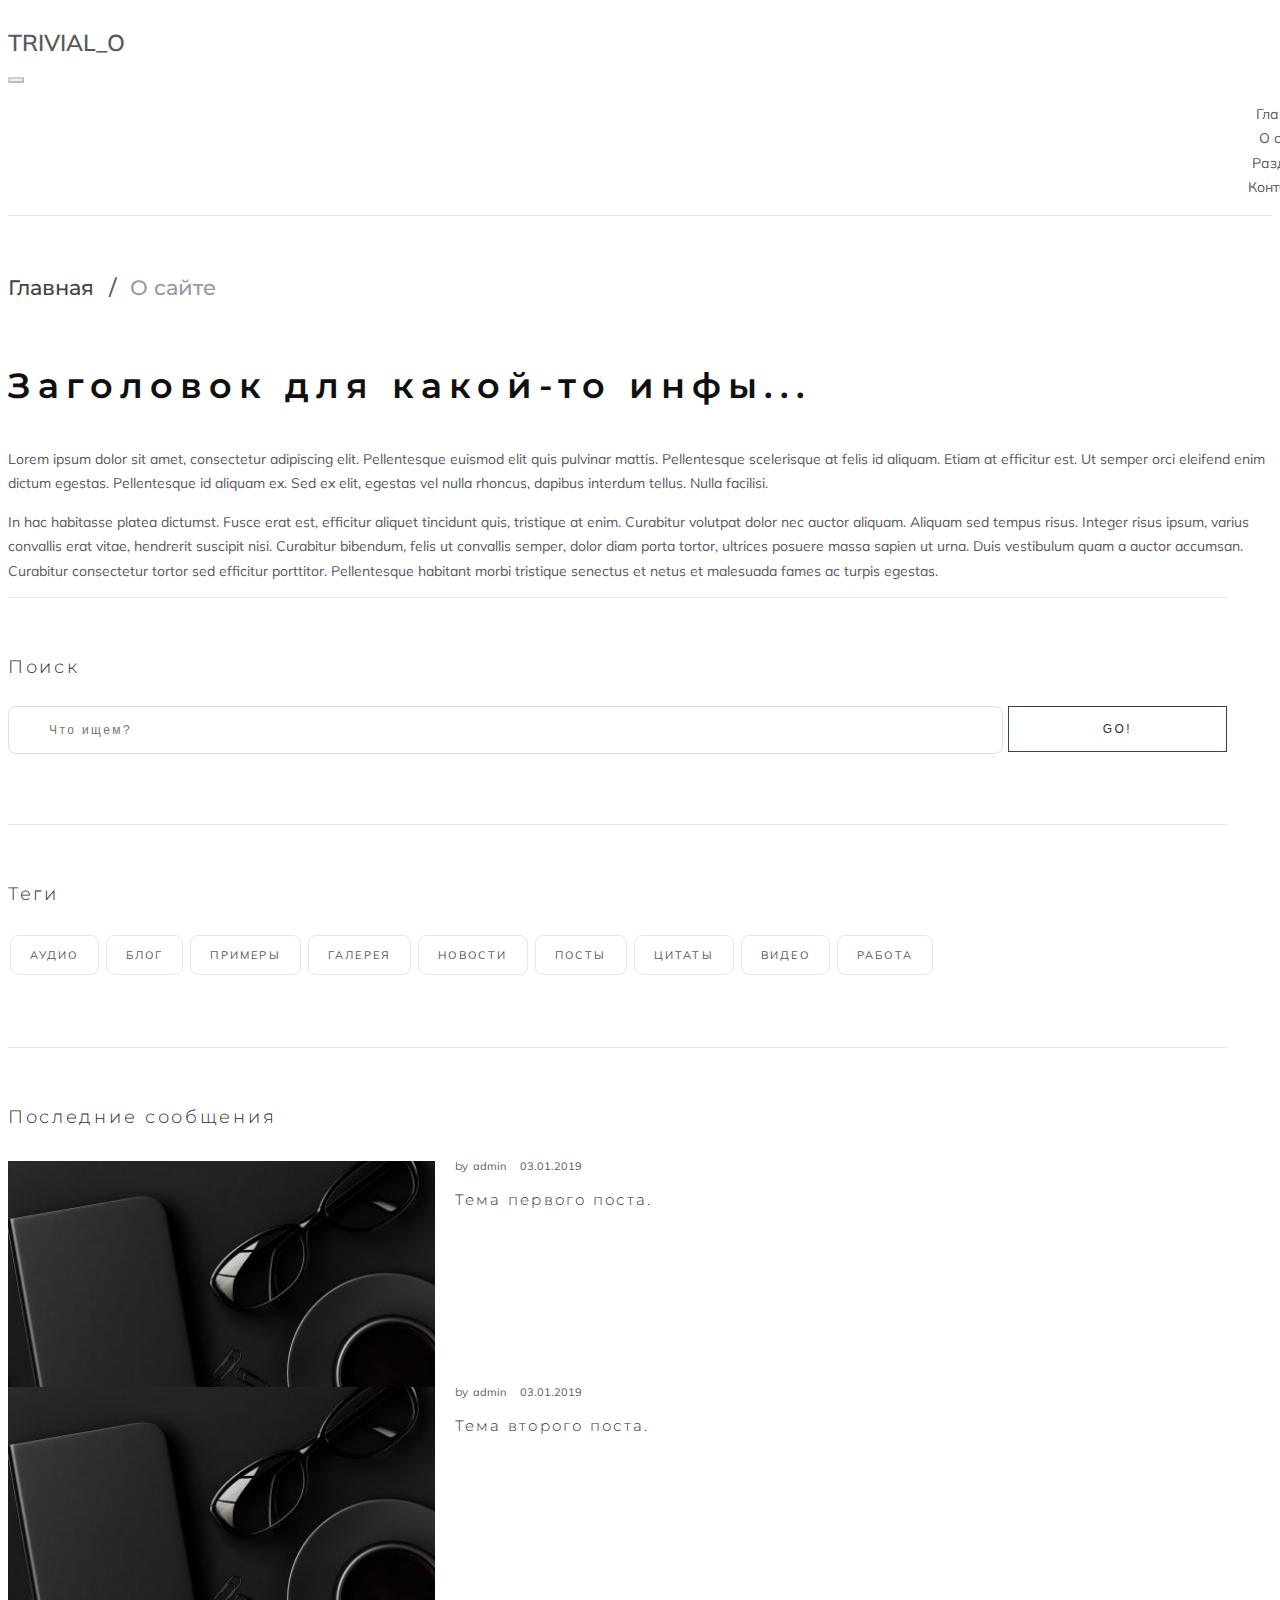
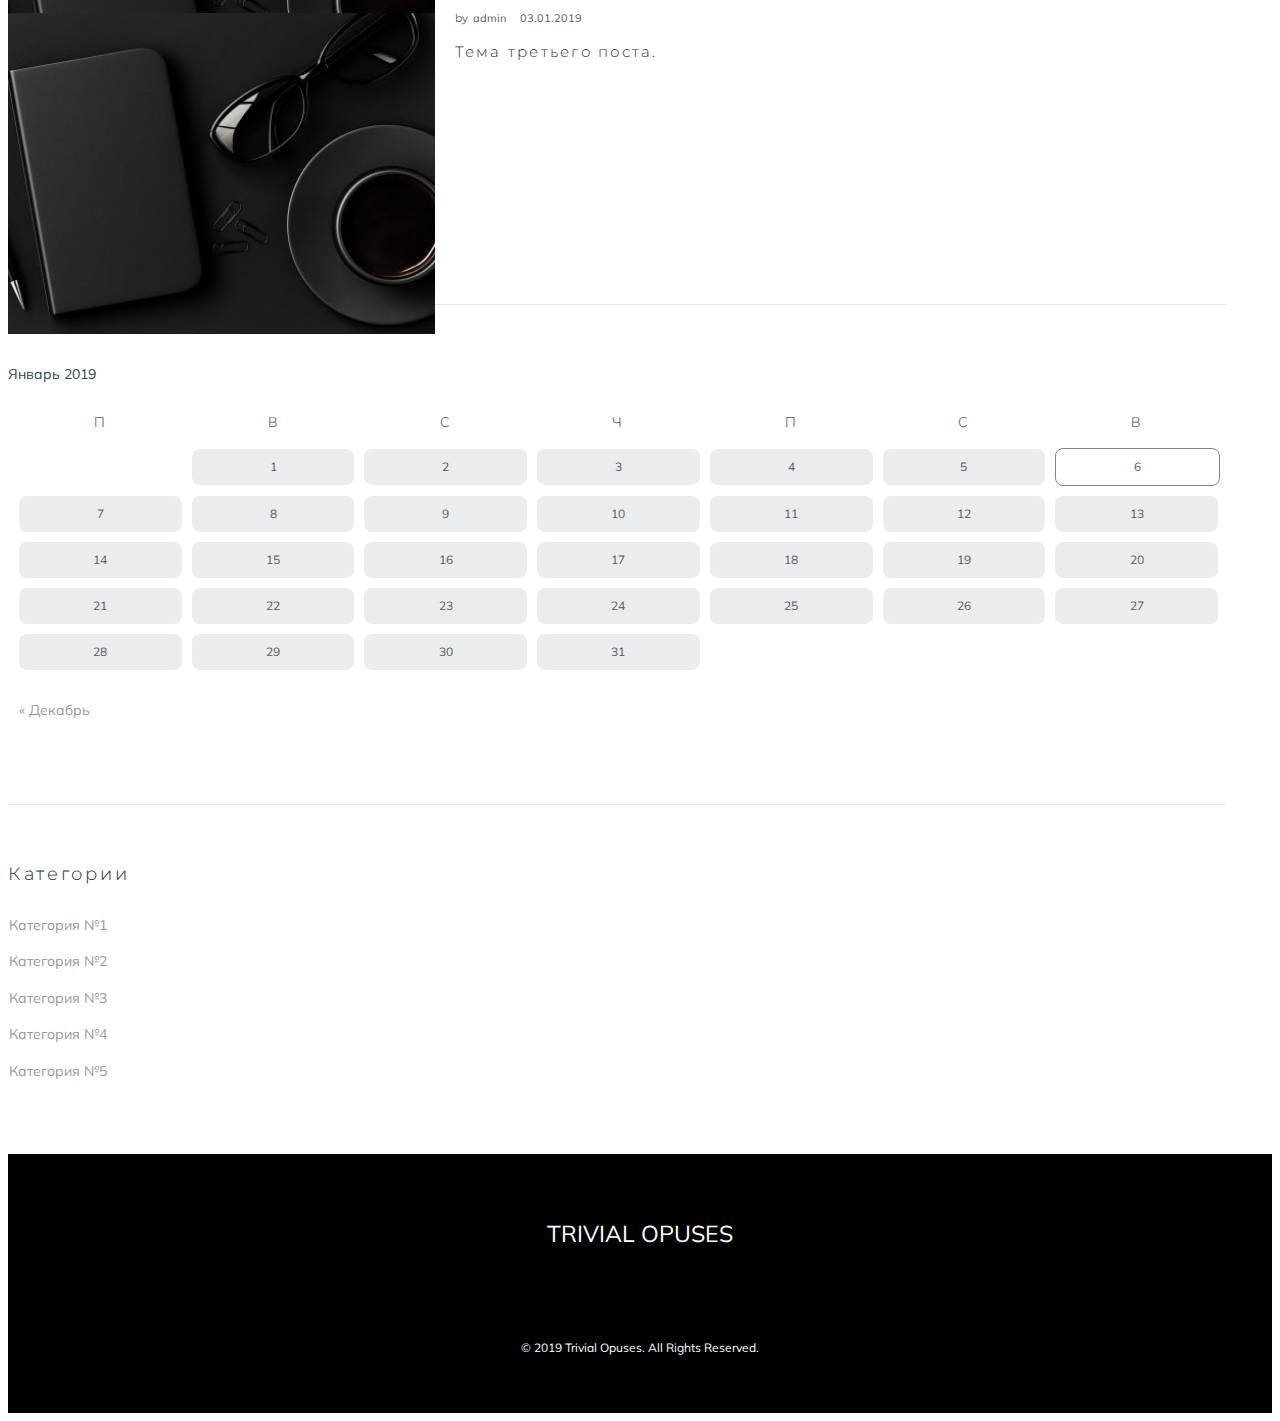
<file: about.html>
<!DOCTYPE html>
<html lang="en">
<head>
	<!-- Кодировка веб-страницы -->
	<meta charset="UTF-8">
	<!-- Настройка viewport -->
  	<meta name="viewport" content="width=device-width, initial-scale=1, shrink-to-fit=no">
  	<!-- Bootstrap CSS -->
    <link rel="stylesheet" href="https://stackpath.bootstrapcdn.com/bootstrap/4.2.1/css/bootstrap.min.css" integrity="sha384-GJzZqFGwb1QTTN6wy59ffF1BuGJpLSa9DkKMp0DgiMDm4iYMj70gZWKYbI706tWS" crossorigin="anonymous">
  	<!-- Подключаем css -->
	<link rel="stylesheet" href="css/style.css">
  	<!-- Подключаем шрифт -->
  	<link href="https://fonts.googleapis.com/css?family=Muli" rel="stylesheet">
  	<link href="https://fonts.googleapis.com/css?family=Montserrat" rel="stylesheet">
  	<!-- Подключаем иконки -->
  	<link rel="stylesheet" href="https://use.fontawesome.com/releases/v5.0.4/css/all.css" integrity="sha384-DmABxgPhJN5jlTwituIyzIUk6oqyzf3+XuP7q3VfcWA2unxgim7OSSZKKf0KSsnh" crossorigin="anonymous">
  	<!-- meta -->
	<title>TRIVIAL_O</title>
</head>
<body>
	<div class="wrapper">
		<header>
			<div class="header-container container">
				<nav class="navbar navbar-expand-lg">
					
					<div class="site-logo">
						<a class="navbar-brand" href="#">trivial_o</a>
					</div>
					
					<button class="navbar-toggler header-toggler" type="button" data-toggle="collapse" data-target="#navbarSupportedContent" aria-controls="navbarSupportedContent" aria-expanded="false" aria-label="Toggle navigation">
    					<span class="navbar-toggler-icon">
    						<i class="fas fa-bars header-toggler-icon"></i>
    					</span>
  					</button>
					
					<div class="collapse navbar-collapse site-navigation" id="navbarSupportedContent">
						<ul class="navbar-nav">
							<li class="nav-item">
								<a href="index.html" class="nav-link">
									Главная
								</a>
							</li>
							<li class="nav-item">
								<a href="about.html" class="nav-link">
									О сайте
								</a>
							</li>
							<li class="nav-item">
								<a href="index.html" class="nav-link">
									Разделы
								</a>
							</li>							
							<li class="nav-item">
								<a href="contact.html" class="nav-link">
									Контакты
								</a>
							</li>							
						</ul>
					</div>	
				</nav>
			</div>
		</header>
		<main>
			<div class="site-content container">
				<div class="site-content__wrap row">
					<div class="primary col-12 col-lg-8">
						<div class="site-main">
							<div class="posts-list">
								<div class="breadcrumbs">
									<div class="breadcrumbs__items">
										<div class="breadcrumbs__item">
											<a href="index.html" class="breadcrumbs__item-link">Главная</a>
										</div>
										<div class="breadcrumbs__item">
											<div class="breadcrumbs__item-sep">/</div>
										</div>	
										<div class="breadcrumbs__item">
											<span class="breadcrumbs__item-target">О сайте</span>
										</div>
									</div>
								</div>								
								<article class="post-item">
									<header class="entry-header">
										<div class="post__label">
											<h2>
												Заголовок для какой-то инфы...
											</h2>
										</div>
									</header>
									<div class="about__entry-content">
										<p>
											Lorem ipsum dolor sit amet, consectetur adipiscing elit. Pellentesque euismod elit quis pulvinar mattis. Pellentesque scelerisque at felis id aliquam. Etiam at efficitur est. Ut semper orci eleifend enim dictum egestas. Pellentesque id aliquam ex. Sed ex elit, egestas vel nulla rhoncus, dapibus interdum tellus. Nulla facilisi.
										</p>
										<p>
											In hac habitasse platea dictumst. Fusce erat est, efficitur aliquet tincidunt quis, tristique at enim. Curabitur volutpat dolor nec auctor aliquam. Aliquam sed tempus risus. Integer risus ipsum, varius convallis erat vitae, hendrerit suscipit nisi. Curabitur bibendum, felis ut convallis semper, dolor diam porta tortor, ultrices posuere massa sapien ut urna. Duis vestibulum quam a auctor accumsan. Curabitur consectetur tortor sed efficitur porttitor. Pellentesque habitant morbi tristique senectus et netus et malesuada fames ac turpis egestas.
										</p>
									</div>
								</article>
							</div>	
						</div>
					</div>
					<div class="sidebar col-12 col-lg-4">
						<aside class="widget widget-search">
							<h5 class="widget-title">Поиск</h5>
							<form role="search" method="get" class="search-form" action="#">
								<div class="search-form__input-wrap">
									<i class="fas fa-search search-form__icon-mini"></i>
									<input type="search" class="search-form__field" placeholder="Что ищем?">
								</div>
								<button type="submit" class="search-form__submit">GO!</button>
							</form>
						</aside>
						<aside class="widget">
							<h5 class="widget-title">Теги</h5>
							<div class="tagcloud">
								<a href="#" class="tag-cloud-link">аудио</a>
								<a href="#" class="tag-cloud-link">блог</a>
								<a href="#" class="tag-cloud-link">примеры</a>
								<a href="#" class="tag-cloud-link">галерея</a>
								<a href="#" class="tag-cloud-link">новости</a>
								<a href="#" class="tag-cloud-link">посты</a>
								<a href="#" class="tag-cloud-link">цитаты</a>
								<a href="#" class="tag-cloud-link">видео</a>
								<a href="#" class="tag-cloud-link">работа</a>
							</div>
						</aside>
						<aside class="widget">
							<h5 class="widget-title">Последние сообщения</h5>
							<div class="custom-posts">
								<div class="custom-posts__item">
									<div class="post-inner"> 
										<div class="post-inner__icon">
											<a href="#" class="post-inner__link">
												<img src="images/pict_1.jpg" alt="" class="post-inner__link-img">
											</a>
										</div>
										<div class="post-inner__item-content">
											<div class="entry-info">
												<div class="post__autor">
													by
													<a href="#">
														admin
													</a>
												</div>
												<div class="post__date">
													<a href="#">03.01.2019</a>
												</div>
											</div>
											<div class="entry-header">
												<h5>
													<a href="#">
														Тема первого поста.
													</a>
												</h5>
											</div>
										</div>
									</div>
								</div>
								<div class="custom-posts__item">
									<div class="post-inner"> 
										<div class="post-inner__icon">
											<a href="#" class="post-inner__link">
												<img src="images/pict_1.jpg" alt="" class="post-inner__link-img">
											</a>
										</div>
										<div class="post-inner__item-content">
											<div class="entry-info">
												<div class="post__autor">
													by
													<a href="#">
														admin
													</a>
												</div>
												<div class="post__date">
													<a href="#">03.01.2019</a>
												</div>
											</div>
											<div class="entry-header">
												<h5>
													<a href="#">
														Тема второго поста.
													</a>
												</h5>
											</div>
										</div>
									</div>
								</div>
								<div class="custom-posts__item">
									<div class="post-inner"> 
										<div class="post-inner__icon">
											<a href="#" class="post-inner__link">
												<img src="images/pict_1.jpg" alt="" class="post-inner__link-img">
											</a>
										</div>
										<div class="post-inner__item-content">
											<div class="entry-info">
												<div class="post__autor">
													by
													<a href="#">
														admin
													</a>
												</div>
												<div class="post__date">
													<a href="#">03.01.2019</a>
												</div>
											</div>
											<div class="entry-header">
												<h5>
													<a href="#">
														Тема третьего поста.
													</a>
												</h5>
											</div>
										</div>
									</div>
								</div>
							</div>
						</aside>
						<aside class="widget">
							<!-- <h5 class="widget-title">Календарь</h5> -->
							<div class="calendar-wrap">
								<div class="table-caption">Январь 2019</div>
								<table class="calendar-wr">
									<thead>
										<tr>
											<th>П</th>
											<th>В</th>
											<th>С</th>
											<th>Ч</th>
											<th>П</th>
											<th>С</th>
											<th>В</th>
										</tr>
									</thead>
									<tbody>
										<tr>
											<td class="not-current">&nbsp;</td>
											<td><a href="#">1</a></td>
											<td><a href="#">2</a></td>
											<td><a href="#">3</a></td>
											<td><a href="#">4</a></td>
											<td><a href="#">5</a></td>
											<td>
												<a href="#" class="current">6</a>
											</td>
										</tr>
										<tr>
											<td><a href="#">7</a></td>
											<td><a href="#">8</a></td>
											<td><a href="#">9</a></td>
											<td><a href="#">10</a></td>
											<td><a href="#">11</a></td>
											<td><a href="#">12</a></td>
											<td><a href="#">13</a></td>
										</tr>
										<tr>
											<td><a href="#">14</a></td>
											<td><a href="#">15</a></td>
											<td><a href="#">16</a></td>
											<td><a href="#">17</a></td>
											<td><a href="#">18</a></td>
											<td><a href="#">19</a></td>
											<td><a href="#">20</a></td>
										</tr>
										<tr>
											<td><a href="#">21</a></td>
											<td><a href="#">22</a></td>
											<td><a href="#">23</a></td>
											<td><a href="#">24</a></td>
											<td><a href="#">25</a></td>
											<td><a href="#">26</a></td>
											<td><a href="#">27</a></td>
										</tr>
										<tr>
											<td><a href="#">28</a></td>
											<td><a href="#">29</a></td>
											<td><a href="#">30</a></td>
											<td><a href="#">31</a></td>
											<td colspan="3" class="not-current">&nbsp;</td>
										</tr>
									</tbody>
									<tfoot>
										<tr>
											<td colspan="3">
												<a href="#">« Декабрь</a>
											</td>
											<td colspan="1">&nbsp;</td>
											<td colspan="3">&nbsp;</td>
										</tr>
									</tfoot>
								</table>
							</div>
						</aside>
						<aside class="widget">
							<h5 class="widget-title">Категории</h5>
							<div class="widget-categories">
								<ul>
									<li class="widget-categories__item">
										<a href="#">Категория №1</a>
									</li>
									<li class="widget-categories__item">
										<a href="#">Категория №2</a>
									</li>
									<li class="widget-categories__item">
										<a href="#">Категория №3</a>
									</li>
									<li class="widget-categories__item">
										<a href="#">Категория №4</a>
									</li>
									<li class="widget-categories__item">
										<a href="#">Категория №5</a>
									</li>
								</ul>
							</div>
						</aside>		
					</div>	
				</div>
			</div>
		</main>
		<footer class="site-footer">
			<div class="footer-container">
				<div class="site-info">
					<div class="footer-logo">
						<a href="#">trivial opuses</a>
					</div>
					<div class="social-list">
						<ul class="">
							<li>
								<a href="#">
									<i class="fab fa-vk fa-lg"></i>
								</a>
							</li>
							<li>
								<a href="#">
									<i class="fas fa-envelope fa-lg"></i>
								</a>
							</li>
						</ul>
					</div>
					<div class="footer-copyright">
						© 2019 Trivial Opuses. All Rights Reserved.
					</div>
				</div>
			</div>
		</footer>
	</div>
</body>
	<!-- Optional JavaScript -->
	<!-- jQuery first, then Popper.js, then Bootstrap JS -->
	<script src="https://code.jquery.com/jquery-3.3.1.slim.min.js" integrity="sha384-q8i/X+965DzO0rT7abK41JStQIAqVgRVzpbzo5smXKp4YfRvH+8abtTE1Pi6jizo" crossorigin="anonymous"></script>
	<script src="https://cdnjs.cloudflare.com/ajax/libs/popper.js/1.14.6/umd/popper.min.js" integrity="sha384-wHAiFfRlMFy6i5SRaxvfOCifBUQy1xHdJ/yoi7FRNXMRBu5WHdZYu1hA6ZOblgut" crossorigin="anonymous"></script>
	<script src="https://stackpath.bootstrapcdn.com/bootstrap/4.2.1/js/bootstrap.min.js" integrity="sha384-B0UglyR+jN6CkvvICOB2joaf5I4l3gm9GU6Hc1og6Ls7i6U/mkkaduKaBhlAXv9k" crossorigin="anonymous"></script>
</html>
</file>
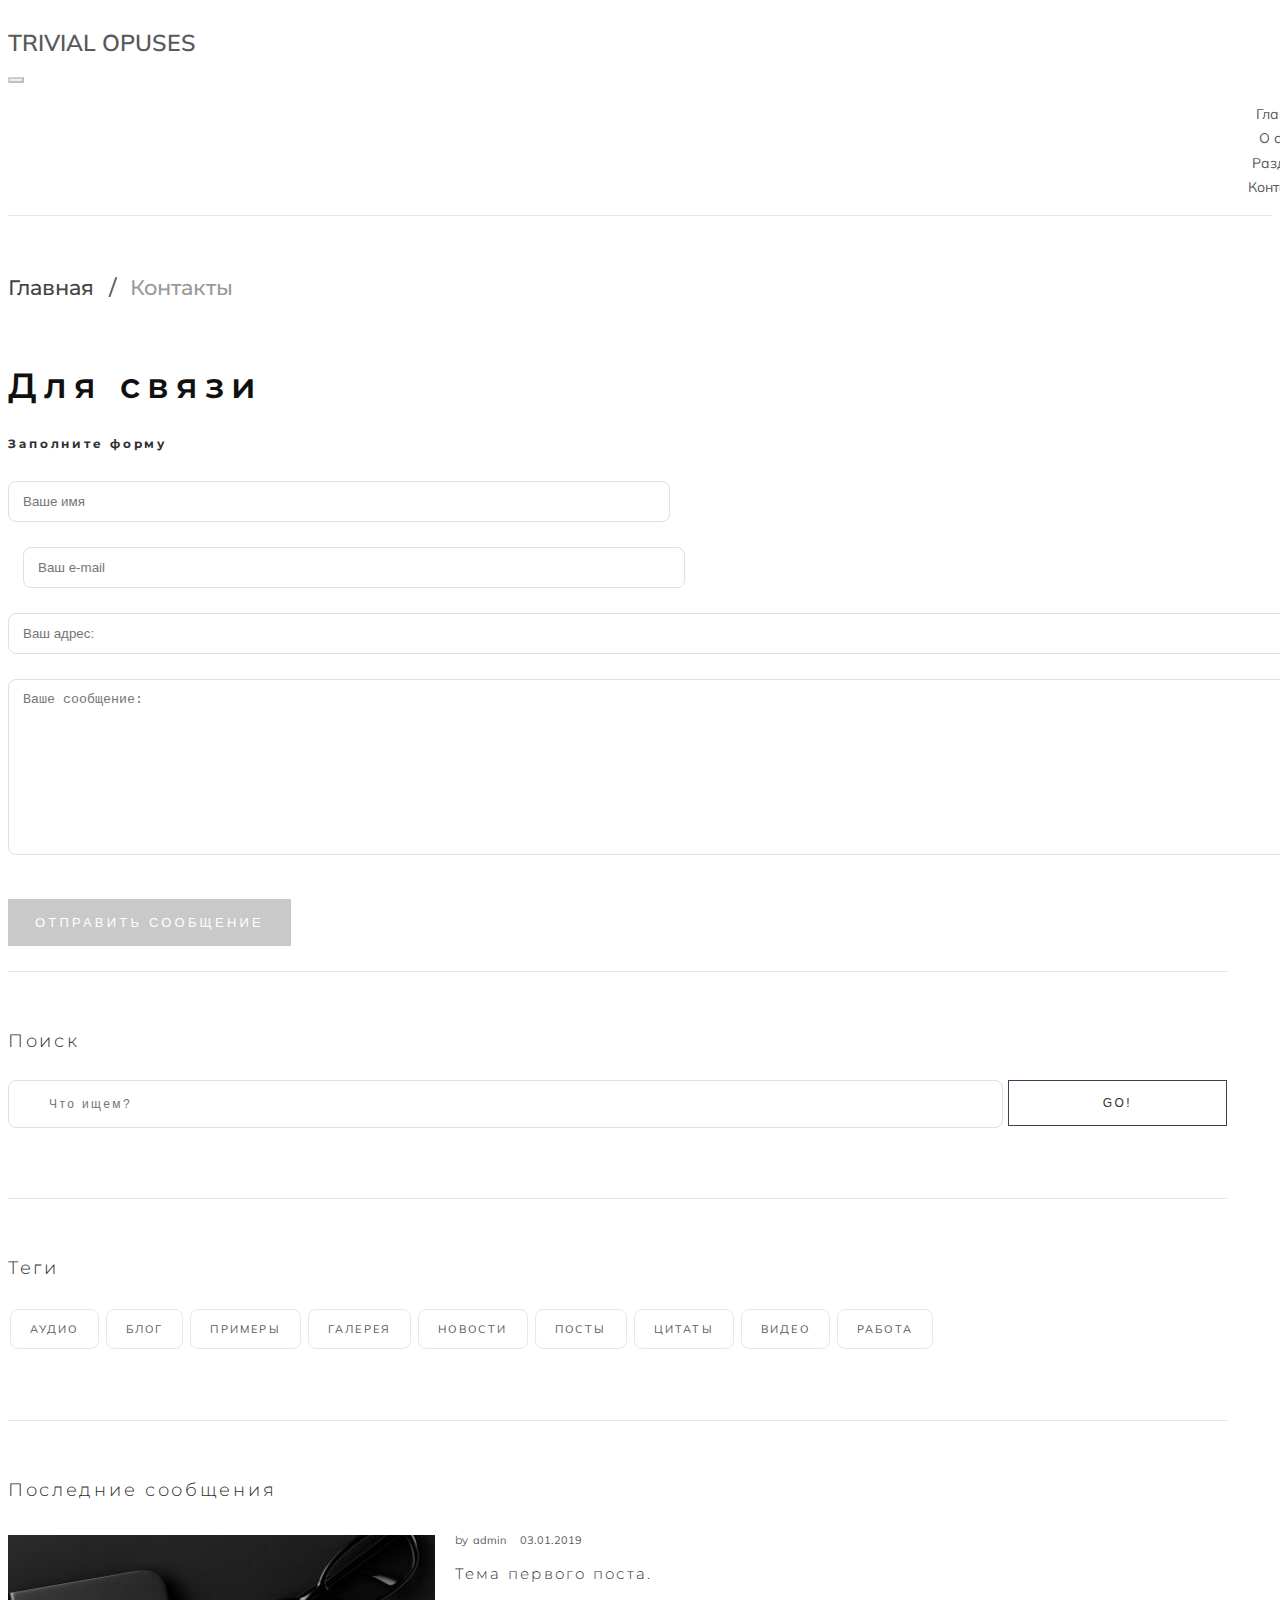
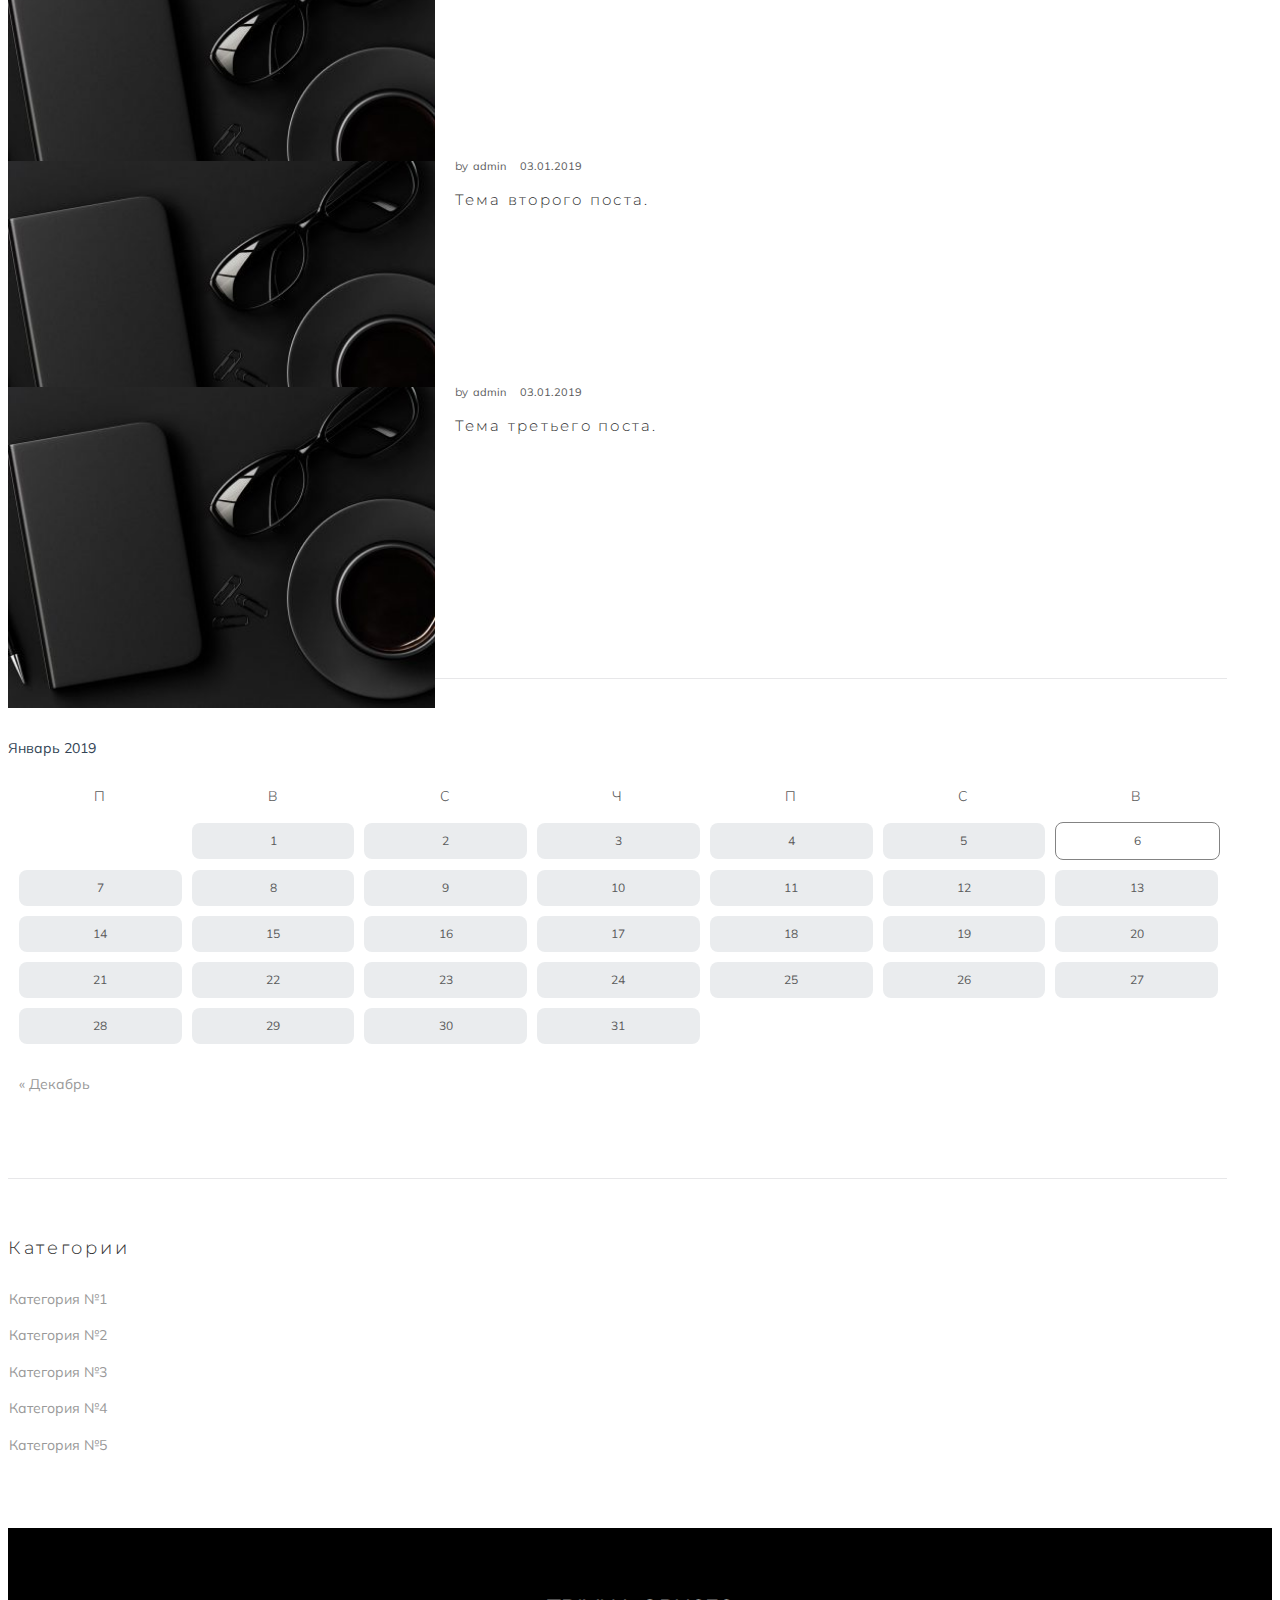
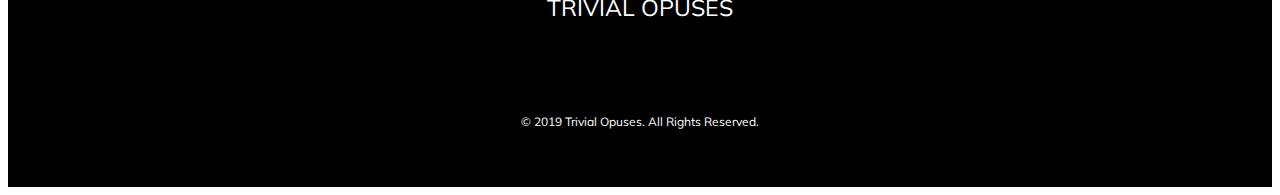
<file: contact.html>
<!DOCTYPE html>
<html lang="en">
<head>
	<!-- Кодировка веб-страницы -->
	<meta charset="UTF-8">
	<!-- Настройка viewport -->
  	<meta name="viewport" content="width=device-width, initial-scale=1, shrink-to-fit=no">
  	<!-- Bootstrap CSS -->
    <link rel="stylesheet" href="https://stackpath.bootstrapcdn.com/bootstrap/4.2.1/css/bootstrap.min.css" integrity="sha384-GJzZqFGwb1QTTN6wy59ffF1BuGJpLSa9DkKMp0DgiMDm4iYMj70gZWKYbI706tWS" crossorigin="anonymous">
  	<!-- Подключаем css -->
	<link rel="stylesheet" href="css/style.css">
  	<!-- Подключаем шрифт -->
  	<link href="https://fonts.googleapis.com/css?family=Muli" rel="stylesheet">
  	<link href="https://fonts.googleapis.com/css?family=Montserrat" rel="stylesheet">
  	<!-- Подключаем иконки -->
  	<link rel="stylesheet" href="https://use.fontawesome.com/releases/v5.0.4/css/all.css" integrity="sha384-DmABxgPhJN5jlTwituIyzIUk6oqyzf3+XuP7q3VfcWA2unxgim7OSSZKKf0KSsnh" crossorigin="anonymous">
  	<!-- meta -->
	<title>TRIVIAL OPUSES</title>
</head>
<body>
	<div class="wrapper">
		<header>
			<div class="header-container container">
				<nav class="navbar navbar-expand-lg">
					
					<div class="site-logo">
						<a class="navbar-brand" href="#">trivial opuses</a>
					</div>
					
					<button class="navbar-toggler header-toggler" type="button" data-toggle="collapse" data-target="#navbarSupportedContent" aria-controls="navbarSupportedContent" aria-expanded="false" aria-label="Toggle navigation">
    					<span class="navbar-toggler-icon">
    						<i class="fas fa-bars header-toggler-icon"></i>
    					</span>
  					</button>
					
					<div class="collapse navbar-collapse site-navigation" id="navbarSupportedContent">
						<ul class="navbar-nav">
							<li class="nav-item">
								<a href="index.html" class="nav-link">
									Главная
								</a>
							</li>
							<li class="nav-item">
								<a href="about.html" class="nav-link">
									О сайте
								</a>
							</li>
							<li class="nav-item">
								<a href="index.html" class="nav-link">
									Разделы
								</a>
							</li>							
							<li class="nav-item">
								<a href="contact.html" class="nav-link">
									Контакты
								</a>
							</li>							
						</ul>
					</div>	
				</nav>
			</div>
		</header>
		<main>
			<div class="site-content container">
				<div class="site-content__wrap row">
					<div class="primary col-12 col-lg-8">
						<div class="site-main">
							<div class="posts-list">

								<div class="breadcrumbs">
									<div class="breadcrumbs__items">
										<div class="breadcrumbs__item">
											<a href="index.html" class="breadcrumbs__item-link">Главная</a>
										</div>
										<div class="breadcrumbs__item">
											<div class="breadcrumbs__item-sep">/</div>
										</div>	
										<div class="breadcrumbs__item">
											<span class="breadcrumbs__item-target">Контакты</span>
										</div>
									</div>
								</div>

								<article class="post-item">

									<header class="entry-header">
										<div class="post__label">
											<h2>
												Для связи
											</h2>
										</div>
									</header>

									<div class="entry-content">
										<div class="feedback">
											<p>
												<h6>
													Заполните форму
												</h6>
											</p>
											<form action="#" method="post" class="feedback-form">
												<div class="feedback-container">
													<p class="feedback-form__name">
														<input type="text" name="your-name" class="feedback-form__field" aria-required="true" aria-invalid="false" placeholder="Ваше имя">
													</p>
													<p class="feedback-form__email">
														<input type="email" name="your-email" class="feedback-form__field" aria-required="true" aria-invalid="false" placeholder="Ваш e-mail">
													</p>
													<p class="feedback-form__address">
														<input type="text" name="your-url" class="feedback-form__field" aria-required="true" aria-invalid="false" placeholder="Ваш адрес:">
													</p>
													<p class="feedback-form__massage">
														<textarea name="your-message" id="q" cols="40" rows="10" class="feedback-form__field" aria-invalid="false" placeholder="Ваше сообщение:"></textarea>
													</p>
													<p class="feedback-form__send">
														<input type="submit" value="Отправить Сообщение" class="feedback-form__submit">
													</p>
												</div>
											</form>
										</div>
									</div>

								</article>

							</div>	
						</div>
					</div>
					<div class="sidebar col-12 col-lg-4">
						<aside class="widget widget-search">
							<h5 class="widget-title">Поиск</h5>
							<form role="search" method="get" class="search-form" action="#">
								<div class="search-form__input-wrap">
									<i class="fas fa-search search-form__icon-mini"></i>
									<input type="search" class="search-form__field" placeholder="Что ищем?">
								</div>
								<button type="submit" class="search-form__submit">GO!</button>
							</form>
						</aside>
						<aside class="widget">
							<h5 class="widget-title">Теги</h5>
							<div class="tagcloud">
								<a href="#" class="tag-cloud-link">аудио</a>
								<a href="#" class="tag-cloud-link">блог</a>
								<a href="#" class="tag-cloud-link">примеры</a>
								<a href="#" class="tag-cloud-link">галерея</a>
								<a href="#" class="tag-cloud-link">новости</a>
								<a href="#" class="tag-cloud-link">посты</a>
								<a href="#" class="tag-cloud-link">цитаты</a>
								<a href="#" class="tag-cloud-link">видео</a>
								<a href="#" class="tag-cloud-link">работа</a>
							</div>
						</aside>
						<aside class="widget">
							<h5 class="widget-title">Последние сообщения</h5>
							<div class="custom-posts">
								<div class="custom-posts__item">
									<div class="post-inner"> 
										<div class="post-inner__icon">
											<a href="#" class="post-inner__link">
												<img src="images/pict_1.jpg" alt="" class="post-inner__link-img">
											</a>
										</div>
										<div class="post-inner__item-content">
											<div class="entry-info">
												<div class="post__autor">
													by
													<a href="#">
														admin
													</a>
												</div>
												<div class="post__date">
													<a href="#">03.01.2019</a>
												</div>
											</div>
											<div class="entry-header">
												<h5>
													<a href="#">
														Тема первого поста.
													</a>
												</h5>
											</div>
										</div>
									</div>
								</div>
								<div class="custom-posts__item">
									<div class="post-inner"> 
										<div class="post-inner__icon">
											<a href="#" class="post-inner__link">
												<img src="images/pict_1.jpg" alt="" class="post-inner__link-img">
											</a>
										</div>
										<div class="post-inner__item-content">
											<div class="entry-info">
												<div class="post__autor">
													by
													<a href="#">
														admin
													</a>
												</div>
												<div class="post__date">
													<a href="#">03.01.2019</a>
												</div>
											</div>
											<div class="entry-header">
												<h5>
													<a href="#">
														Тема второго поста.
													</a>
												</h5>
											</div>
										</div>
									</div>
								</div>
								<div class="custom-posts__item">
									<div class="post-inner"> 
										<div class="post-inner__icon">
											<a href="#" class="post-inner__link">
												<img src="images/pict_1.jpg" alt="" class="post-inner__link-img">
											</a>
										</div>
										<div class="post-inner__item-content">
											<div class="entry-info">
												<div class="post__autor">
													by
													<a href="#">
														admin
													</a>
												</div>
												<div class="post__date">
													<a href="#">03.01.2019</a>
												</div>
											</div>
											<div class="entry-header">
												<h5>
													<a href="#">
														Тема третьего поста.
													</a>
												</h5>
											</div>
										</div>
									</div>
								</div>
							</div>
						</aside>
						<aside class="widget">
							<!-- <h5 class="widget-title">Календарь</h5> -->
							<div class="calendar-wrap">
								<div class="table-caption">Январь 2019</div>
								<table class="calendar-wr">
									<thead>
										<tr>
											<th>П</th>
											<th>В</th>
											<th>С</th>
											<th>Ч</th>
											<th>П</th>
											<th>С</th>
											<th>В</th>
										</tr>
									</thead>
									<tbody>
										<tr>
											<td class="not-current">&nbsp;</td>
											<td><a href="#">1</a></td>
											<td><a href="#">2</a></td>
											<td><a href="#">3</a></td>
											<td><a href="#">4</a></td>
											<td><a href="#">5</a></td>
											<td>
												<a href="#" class="current">6</a>
											</td>
										</tr>
										<tr>
											<td><a href="#">7</a></td>
											<td><a href="#">8</a></td>
											<td><a href="#">9</a></td>
											<td><a href="#">10</a></td>
											<td><a href="#">11</a></td>
											<td><a href="#">12</a></td>
											<td><a href="#">13</a></td>
										</tr>
										<tr>
											<td><a href="#">14</a></td>
											<td><a href="#">15</a></td>
											<td><a href="#">16</a></td>
											<td><a href="#">17</a></td>
											<td><a href="#">18</a></td>
											<td><a href="#">19</a></td>
											<td><a href="#">20</a></td>
										</tr>
										<tr>
											<td><a href="#">21</a></td>
											<td><a href="#">22</a></td>
											<td><a href="#">23</a></td>
											<td><a href="#">24</a></td>
											<td><a href="#">25</a></td>
											<td><a href="#">26</a></td>
											<td><a href="#">27</a></td>
										</tr>
										<tr>
											<td><a href="#">28</a></td>
											<td><a href="#">29</a></td>
											<td><a href="#">30</a></td>
											<td><a href="#">31</a></td>
											<td colspan="3" class="not-current">&nbsp;</td>
										</tr>
									</tbody>
									<tfoot>
										<tr>
											<td colspan="3">
												<a href="#">« Декабрь</a>
											</td>
											<td colspan="1">&nbsp;</td>
											<td colspan="3">&nbsp;</td>
										</tr>
									</tfoot>
								</table>
							</div>
						</aside>
						<aside class="widget">
							<h5 class="widget-title">Категории</h5>
							<div class="widget-categories">
								<ul>
									<li class="widget-categories__item">
										<a href="#">Категория №1</a>
									</li>
									<li class="widget-categories__item">
										<a href="#">Категория №2</a>
									</li>
									<li class="widget-categories__item">
										<a href="#">Категория №3</a>
									</li>
									<li class="widget-categories__item">
										<a href="#">Категория №4</a>
									</li>
									<li class="widget-categories__item">
										<a href="#">Категория №5</a>
									</li>
								</ul>
							</div>
						</aside>		
					</div>	
				</div>
			</div>
		</main>
		<footer class="site-footer">
			<div class="footer-container">
				<div class="site-info">
					<div class="footer-logo">
						<a href="#">trivial opuses</a>
					</div>
					<div class="social-list">
						<ul class="">
							<li>
								<a href="#">
									<i class="fab fa-vk fa-lg"></i>
								</a>
							</li>
							<li>
								<a href="#">
									<i class="fas fa-envelope fa-lg"></i>
								</a>
							</li>
						</ul>
					</div>
					<div class="footer-copyright">
						© 2019 Trivial Opuses. All Rights Reserved.
					</div>
				</div>
			</div>
		</footer>
	</div>
</body>
	<!-- Optional JavaScript -->
	<!-- jQuery first, then Popper.js, then Bootstrap JS -->
	<script src="https://code.jquery.com/jquery-3.3.1.slim.min.js" integrity="sha384-q8i/X+965DzO0rT7abK41JStQIAqVgRVzpbzo5smXKp4YfRvH+8abtTE1Pi6jizo" crossorigin="anonymous"></script>
	<script src="https://cdnjs.cloudflare.com/ajax/libs/popper.js/1.14.6/umd/popper.min.js" integrity="sha384-wHAiFfRlMFy6i5SRaxvfOCifBUQy1xHdJ/yoi7FRNXMRBu5WHdZYu1hA6ZOblgut" crossorigin="anonymous"></script>
	<script src="https://stackpath.bootstrapcdn.com/bootstrap/4.2.1/js/bootstrap.min.js" integrity="sha384-B0UglyR+jN6CkvvICOB2joaf5I4l3gm9GU6Hc1og6Ls7i6U/mkkaduKaBhlAXv9k" crossorigin="anonymous"></script>
</html>
</file>
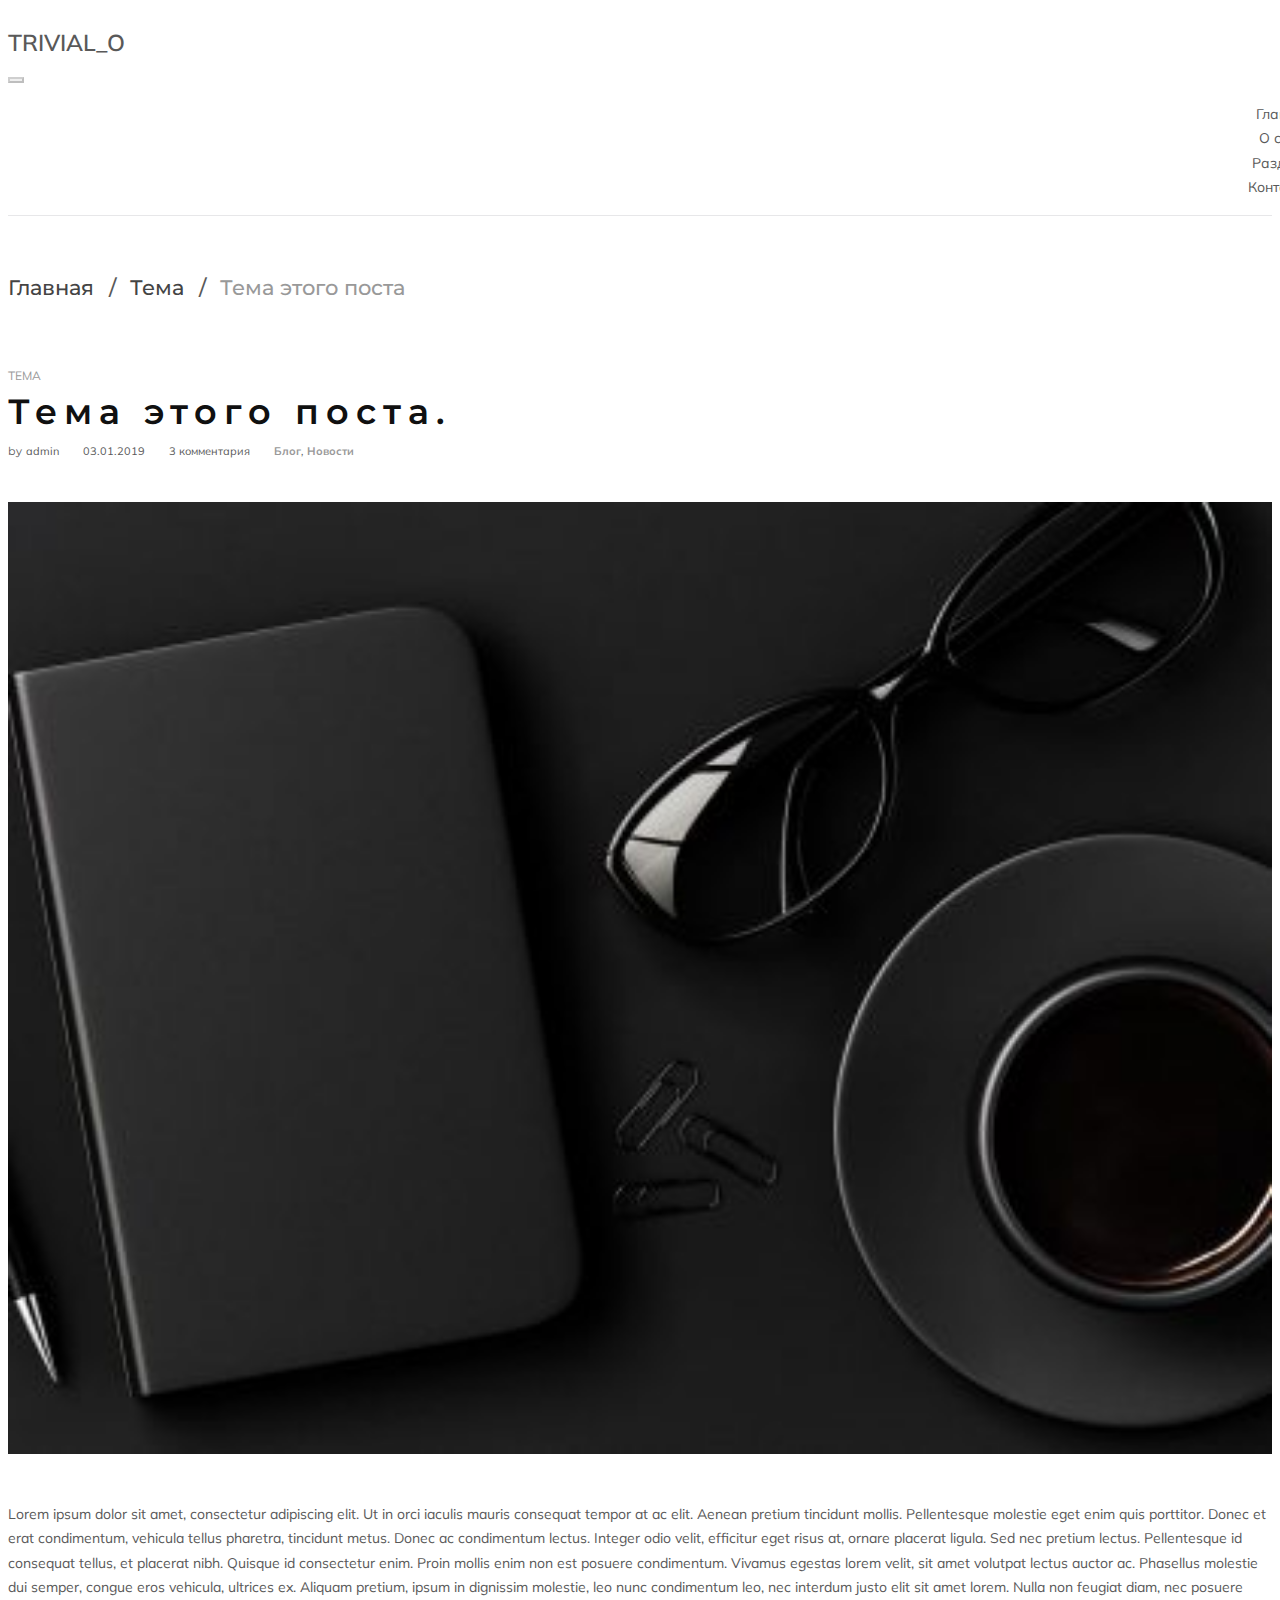
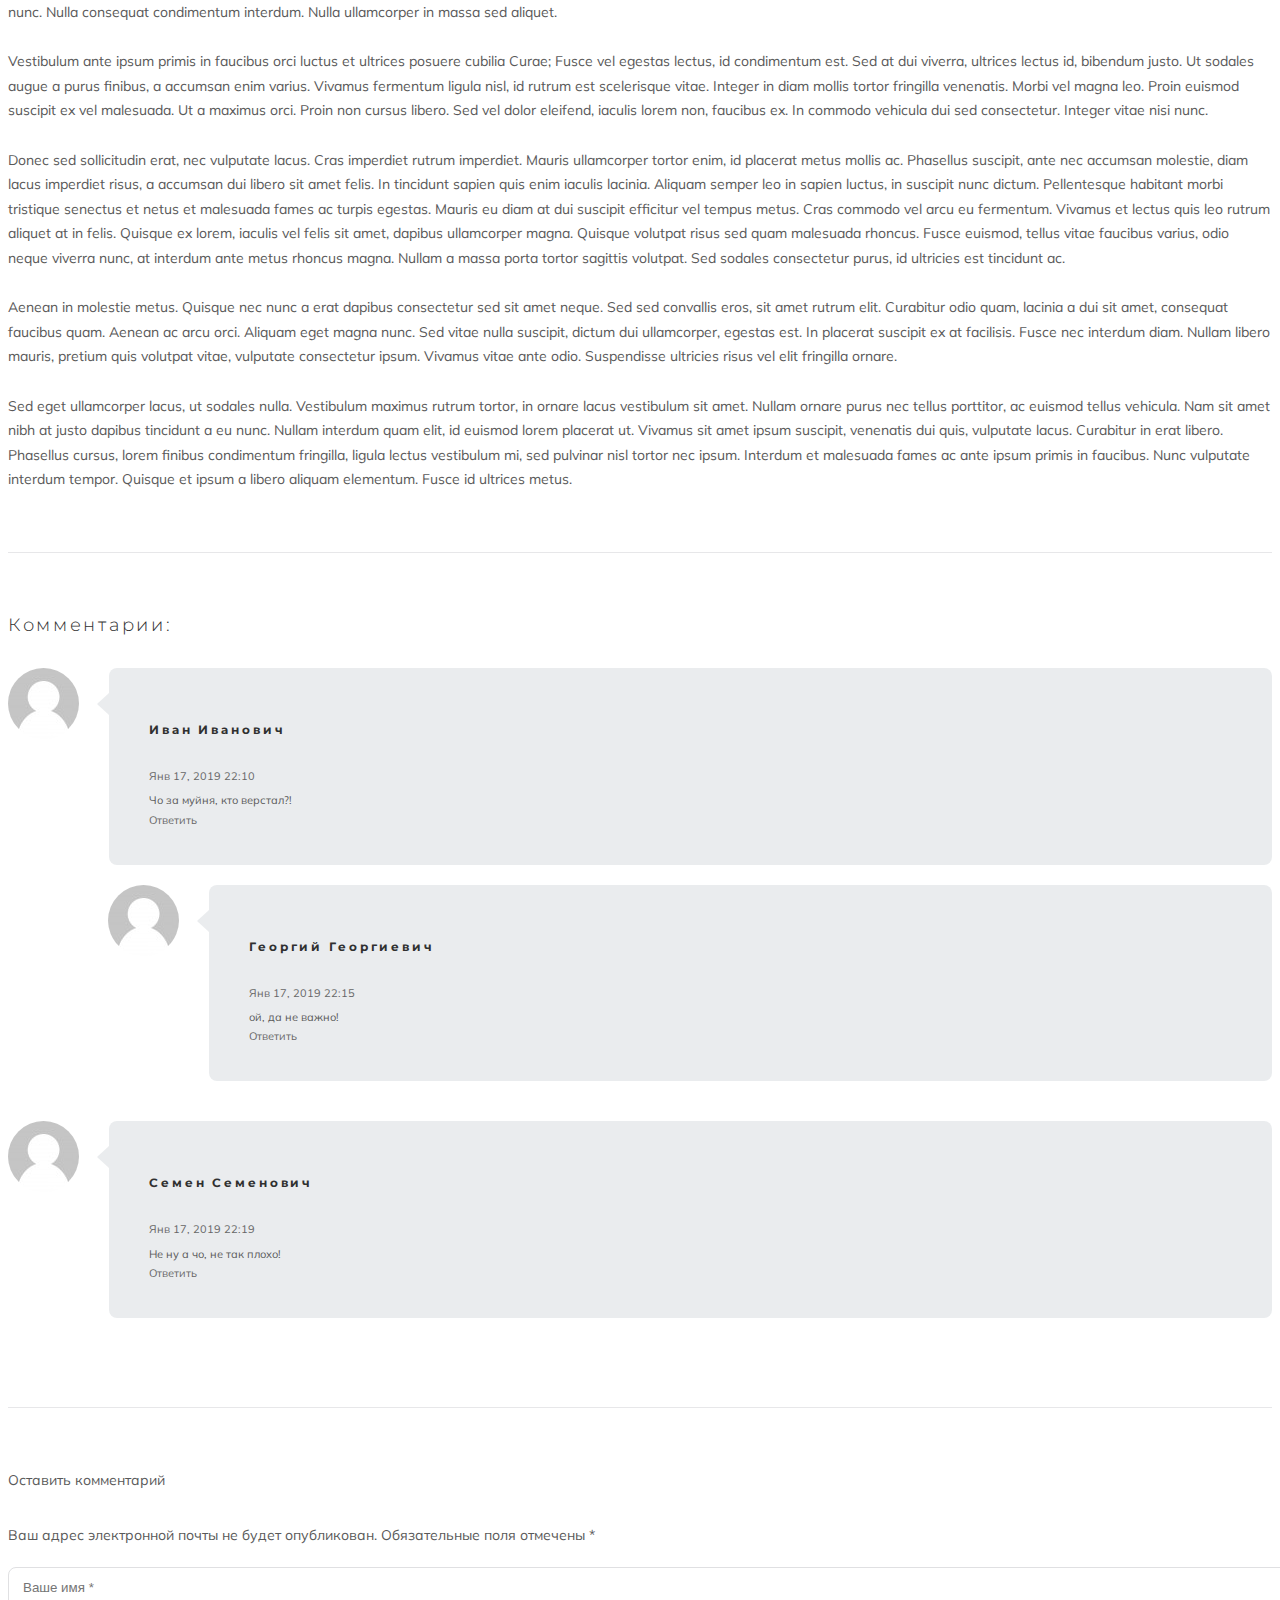
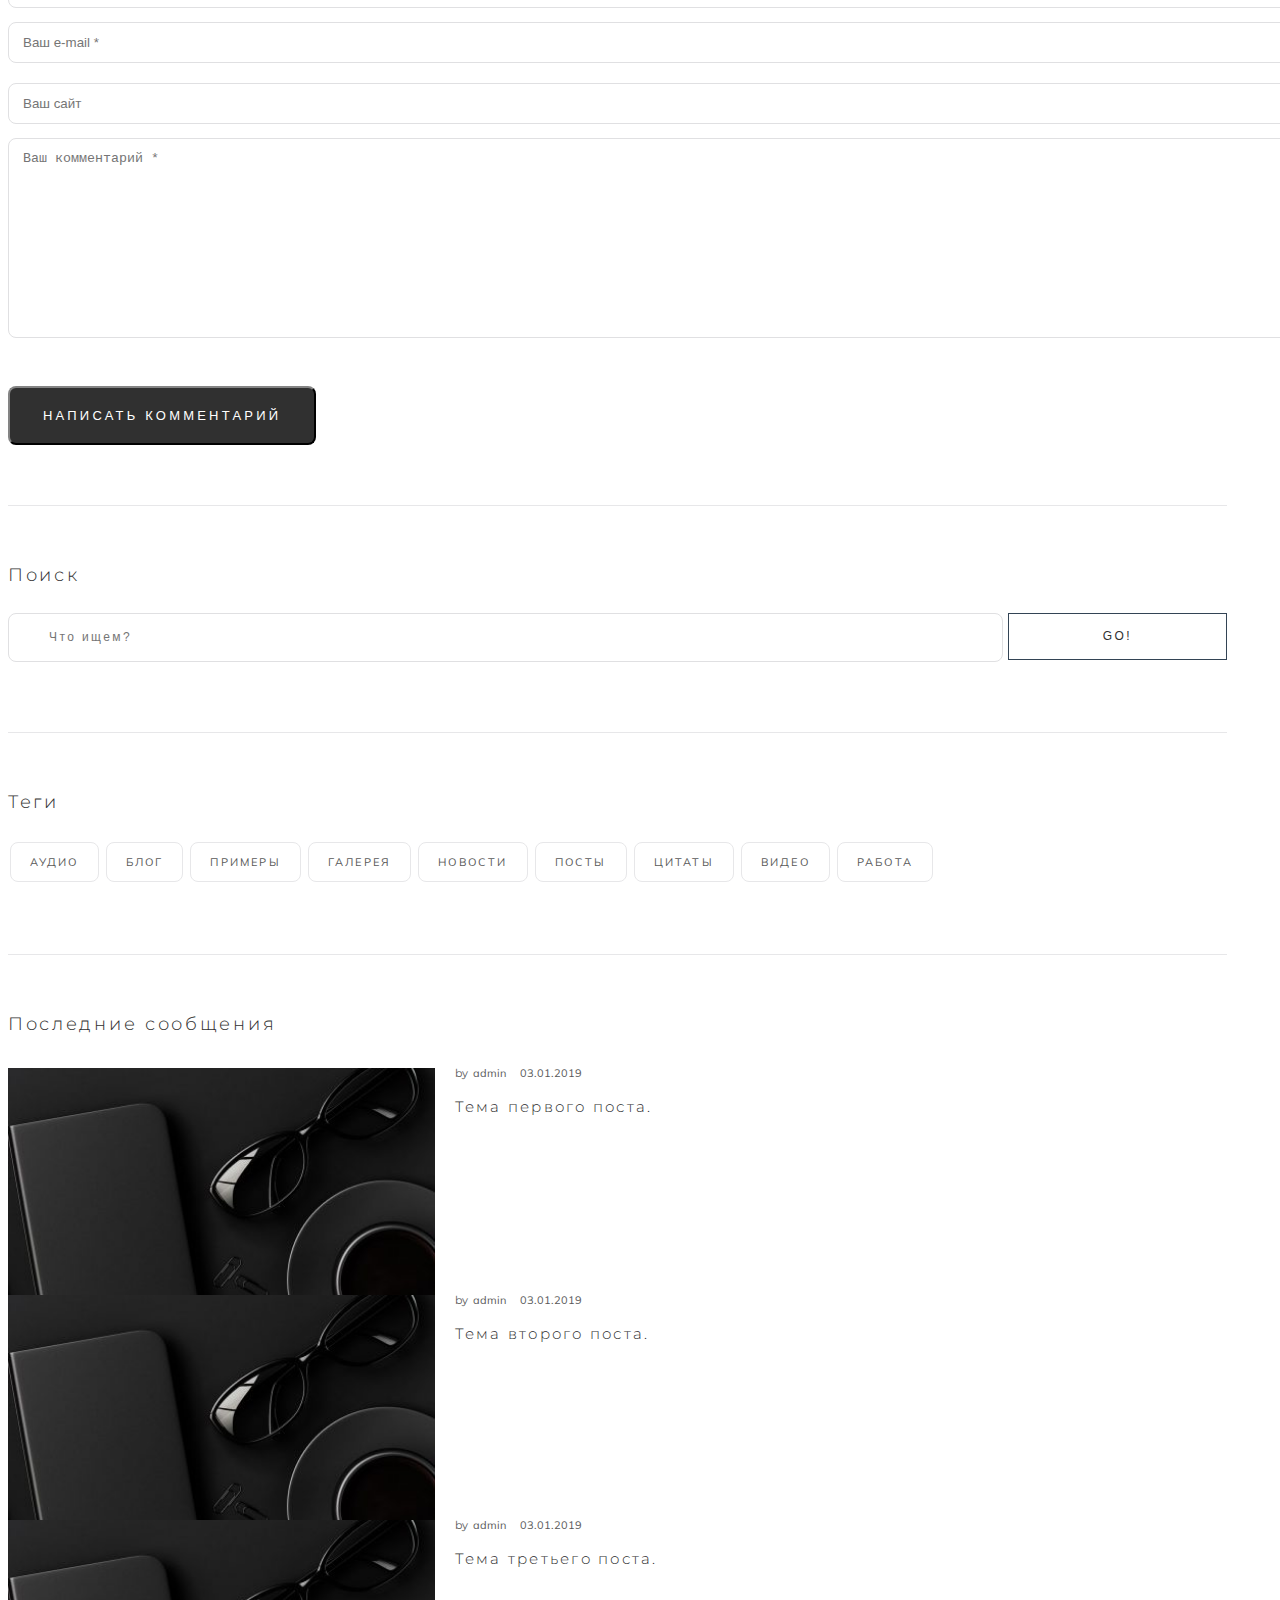
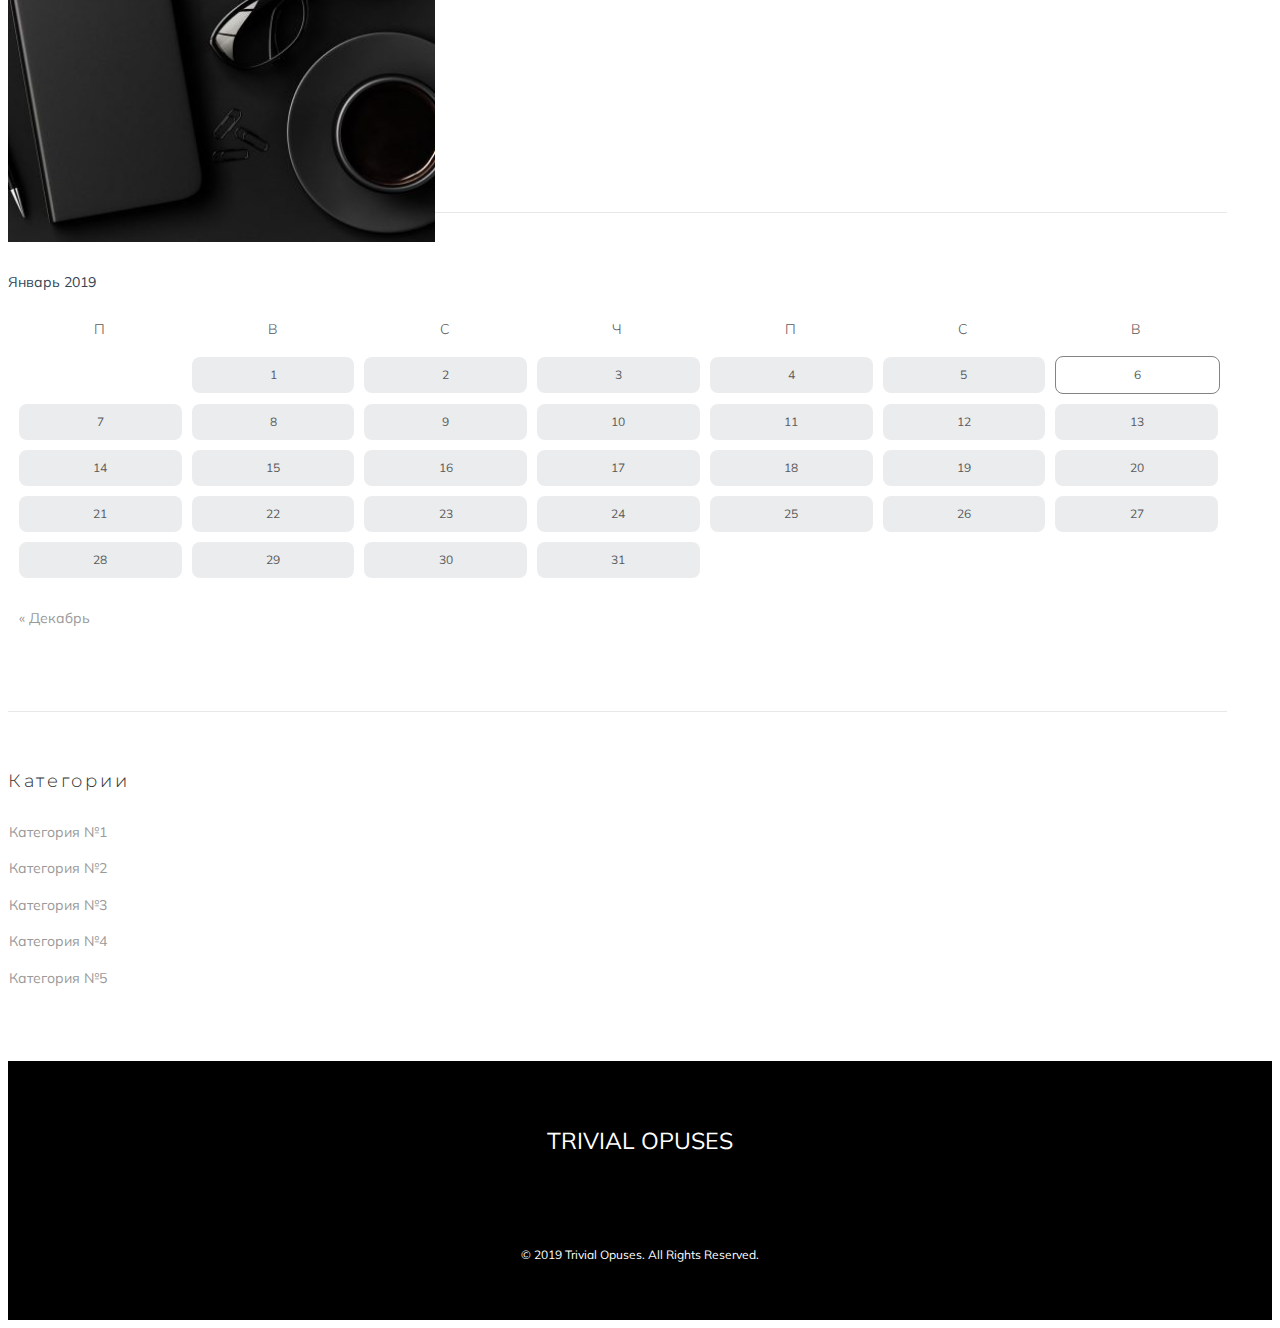
<file: page.html>
<!DOCTYPE html>
<html lang="en">
<head>
	<!-- Кодировка веб-страницы -->
	<meta charset="UTF-8">
	<!-- Настройка viewport -->
  	<meta name="viewport" content="width=device-width, initial-scale=1, shrink-to-fit=no">
  	<!-- Bootstrap CSS -->
    <link rel="stylesheet" href="https://stackpath.bootstrapcdn.com/bootstrap/4.2.1/css/bootstrap.min.css" integrity="sha384-GJzZqFGwb1QTTN6wy59ffF1BuGJpLSa9DkKMp0DgiMDm4iYMj70gZWKYbI706tWS" crossorigin="anonymous">
  	<!-- Подключаем css -->
	<link rel="stylesheet" href="css/style.css">
  	<!-- Подключаем шрифт -->
  	<link href="https://fonts.googleapis.com/css?family=Muli" rel="stylesheet">
  	<link href="https://fonts.googleapis.com/css?family=Montserrat" rel="stylesheet">
  	<!-- Подключаем иконки -->
  	<link rel="stylesheet" href="https://use.fontawesome.com/releases/v5.0.4/css/all.css" integrity="sha384-DmABxgPhJN5jlTwituIyzIUk6oqyzf3+XuP7q3VfcWA2unxgim7OSSZKKf0KSsnh" crossorigin="anonymous">
  	<!-- meta -->
	<title>TRIVIAL_O</title>
</head>
<body>
	<div class="wrapper">
		<header>
			<div class="header-container container">
				<nav class="navbar navbar-expand-lg">
					
					<div class="site-logo">
						<a class="navbar-brand" href="#">trivial_o</a>
					</div>
					
					<button class="navbar-toggler header-toggler" type="button" data-toggle="collapse" data-target="#navbarSupportedContent" aria-controls="navbarSupportedContent" aria-expanded="false" aria-label="Toggle navigation">
    					<span class="navbar-toggler-icon">
    						<i class="fas fa-bars header-toggler-icon"></i>
    					</span>
  					</button>
					
					<div class="collapse navbar-collapse site-navigation" id="navbarSupportedContent">
						<ul class="navbar-nav">
							<li class="nav-item">
								<a href="index.html" class="nav-link">
									Главная
								</a>
							</li>
							<li class="nav-item">
								<a href="about.html" class="nav-link">
									О сайте
								</a>
							</li>
							<li class="nav-item">
								<a href="index.html" class="nav-link">
									Разделы
								</a>
							</li>							
							<li class="nav-item">
								<a href="contact.html" class="nav-link">
									Контакты
								</a>
							</li>							
						</ul>
					</div>	
				</nav>
			</div>
		</header>
		<main>
			<div class="site-content container">
				<div class="site-content__wrap row">
					<div class="primary col-12 col-lg-8">
						<div class="site-main">
							<div class="posts-list">

								<div class="breadcrumbs">
									<div class="breadcrumbs__items">
										<div class="breadcrumbs__item">
											<a href="index.html" class="breadcrumbs__item-link">Главная</a>
										</div>
										<div class="breadcrumbs__item">
											<div class="breadcrumbs__item-sep">/</div>
										</div>
										<div class="breadcrumbs__item">
											<a href="index.html" class="breadcrumbs__item-link">Тема</a>
										</div>				
										<div class="breadcrumbs__item">
											<div class="breadcrumbs__item-sep">/</div>
										</div>	
										<div class="breadcrumbs__item">
											<span class="breadcrumbs__item-target">Тема этого поста</span>
										</div>
									</div>
								</div>

								<article class="post-item">

									<header class="entry-header">
										<div class="post__cats">
											<a href="#">ТЕМА</a>
										</div>
										<div class="post__label">
											<h2>
												Тема этого поста.
											</h2>
										</div>
									</header>
									
									<div class="entry-info">
										<div class="post__autor">
											by
											<a href="#">
												admin
											</a>
										</div>
										<div class="post__date">
											<a href="#">03.01.2019</a>
										</div>
										<div class="post__comments">
											<a href="#">3 комментария</a>
										</div>
										<div class="post__tags">
											<a href="#">Блог</a>, <a href="#">Новости</a>
										</div>
									</div>

									<figure class="post-icon">
										<img src="images/pict_1.jpg" alt="" class="post-icon__link-img">
									</figure>

									<div class="entry-content">
										<p>
											Lorem ipsum dolor sit amet, consectetur adipiscing elit. Ut in orci iaculis mauris consequat tempor at ac elit. Aenean pretium tincidunt mollis. Pellentesque molestie eget enim quis porttitor. Donec et erat condimentum, vehicula tellus pharetra, tincidunt metus. Donec ac condimentum lectus. Integer odio velit, efficitur eget risus at, ornare placerat ligula. Sed nec pretium lectus. Pellentesque id consequat tellus, et placerat nibh. Quisque id consectetur enim. Proin mollis enim non est posuere condimentum. Vivamus egestas lorem velit, sit amet volutpat lectus auctor ac. Phasellus molestie dui semper, congue eros vehicula, ultrices ex. Aliquam pretium, ipsum in dignissim molestie, leo nunc condimentum leo, nec interdum justo elit sit amet lorem. Nulla non feugiat diam, nec posuere nunc. Nulla consequat condimentum interdum. Nulla ullamcorper in massa sed aliquet.
										</p>
										<p>
											Vestibulum ante ipsum primis in faucibus orci luctus et ultrices posuere cubilia Curae; Fusce vel egestas lectus, id condimentum est. Sed at dui viverra, ultrices lectus id, bibendum justo. Ut sodales augue a purus finibus, a accumsan enim varius. Vivamus fermentum ligula nisl, id rutrum est scelerisque vitae. Integer in diam mollis tortor fringilla venenatis. Morbi vel magna leo. Proin euismod suscipit ex vel malesuada. Ut a maximus orci. Proin non cursus libero. Sed vel dolor eleifend, iaculis lorem non, faucibus ex. In commodo vehicula dui sed consectetur. Integer vitae nisi nunc.
										</p>
										<p>
											Donec sed sollicitudin erat, nec vulputate lacus. Cras imperdiet rutrum imperdiet. Mauris ullamcorper tortor enim, id placerat metus mollis ac. Phasellus suscipit, ante nec accumsan molestie, diam lacus imperdiet risus, a accumsan dui libero sit amet felis. In tincidunt sapien quis enim iaculis lacinia. Aliquam semper leo in sapien luctus, in suscipit nunc dictum. Pellentesque habitant morbi tristique senectus et netus et malesuada fames ac turpis egestas. Mauris eu diam at dui suscipit efficitur vel tempus metus. Cras commodo vel arcu eu fermentum. Vivamus et lectus quis leo rutrum aliquet at in felis. Quisque ex lorem, iaculis vel felis sit amet, dapibus ullamcorper magna. Quisque volutpat risus sed quam malesuada rhoncus. Fusce euismod, tellus vitae faucibus varius, odio neque viverra nunc, at interdum ante metus rhoncus magna. Nullam a massa porta tortor sagittis volutpat. Sed sodales consectetur purus, id ultricies est tincidunt ac.
										</p>
										<p>
											Aenean in molestie metus. Quisque nec nunc a erat dapibus consectetur sed sit amet neque. Sed sed convallis eros, sit amet rutrum elit. Curabitur odio quam, lacinia a dui sit amet, consequat faucibus quam. Aenean ac arcu orci. Aliquam eget magna nunc. Sed vitae nulla suscipit, dictum dui ullamcorper, egestas est. In placerat suscipit ex at facilisis. Fusce nec interdum diam. Nullam libero mauris, pretium quis volutpat vitae, vulputate consectetur ipsum. Vivamus vitae ante odio. Suspendisse ultricies risus vel elit fringilla ornare.
										</p>
										<p>
											Sed eget ullamcorper lacus, ut sodales nulla. Vestibulum maximus rutrum tortor, in ornare lacus vestibulum sit amet. Nullam ornare purus nec tellus porttitor, ac euismod tellus vehicula. Nam sit amet nibh at justo dapibus tincidunt a eu nunc. Nullam interdum quam elit, id euismod lorem placerat ut. Vivamus sit amet ipsum suscipit, venenatis dui quis, vulputate lacus. Curabitur in erat libero. Phasellus cursus, lorem finibus condimentum fringilla, ligula lectus vestibulum mi, sed pulvinar nisl tortor nec ipsum. Interdum et malesuada fames ac ante ipsum primis in faucibus. Nunc vulputate interdum tempor. Quisque et ipsum a libero aliquam elementum. Fusce id ultrices metus.
										</p>
									</div>

								</article>

								<div class="comments-area">
									<h5>Комментарии:</h5>
									<ol class="comment-list">

										<li class="comment">
											<article class="comment-body">
												<div class="comment-body__holder">
													<div class="comment-author">
														<img src="images/avatar.png" alt="" class="avatar">
													</div>
													<div class="comment-content">
														<footer class="comment-meta">
															<h6>Иван Иванович</h6>
															<div class="comment-data">
																<a href="#" class="comment-data__link">
																	<time datetime="2019-01-17T22:18" class="comment-date__time">Янв 17, 2019 22:10</time>
																</a>
															</div>
														</footer>
														<div class="comment-post">
															<p>
																Чо за муйня, кто верстал?!
															</p>
														</div>
														<div class="reply">
															<a href="#" class="reply-link">Ответить</a>
														</div>
													</div>
												</div>
											</article>

											<ol class="comment-children">
												<li class="comment">
													<article class="comment-body">
														<div class="comment-body__holder">
															<div class="comment-author">
																<img src="images/avatar.png" alt="" class="avatar">
															</div>
															<div class="comment-content">
																<footer class="comment-meta">
																	<h6>Георгий Георгиевич</h6>
																	<div class="comment-data">
																		<a href="#" class="comment-data__link">
																			<time datetime="2019-01-17T22:18" class="comment-date__time">Янв 17, 2019 22:15</time>
																		</a>
																	</div>
																</footer>
																<div class="comment-post">
																	<p>
																		ой, да не важно!
																	</p>
																</div>
																<div class="reply">
																	<a href="#" class="reply-link">Ответить</a>
																</div>
															</div>
														</div>
													</article>
												</li>
											</ol>
										</li>

										<li class="comment">
											<article class="comment-body">
												<div class="comment-body__holder">
													<div class="comment-author">
														<img src="images/avatar.png" alt="" class="avatar">
													</div>
													<div class="comment-content">
														<footer class="comment-meta">
															<h6>Семен Семенович</h6>
															<div class="comment-data">
																<a href="#" class="comment-data__link">
																	<time datetime="2019-01-17T22:18" class="comment-date__time">Янв 17, 2019 22:19</time>
																</a>
															</div>
														</footer>
														<div class="comment-post">
															<p>
																Не ну а чо, не так плохо!
															</p>
														</div>
														<div class="reply">
															<a href="#" class="reply-link">Ответить</a>
														</div>
													</div>
												</div>
											</article>
										</li>

									</ol>

									<div class="comment-respond">
										<p class="comment-reply-title">Оставить комментарий</p>
										<form action="#" method="post" class="comment-form">
											<p class="comment-notes">
												Ваш адрес электронной почты не будет опубликован. Обязательные поля отмечены *
											</p>
											<p class="comment-form-author">
												<input class="comment-form__field" name="author" type="text" placeholder="Ваше имя *" required="required">
											</p>
											<p class="comment-form-email">
												<input class="comment-form__field" name="email" type="text" placeholder="Ваш e-mail *" required="required">
											</p>
											<p class="comment-form-url">
												<input class="comment-form__field" type="text" name="url" placeholder="Ваш сайт">
											</p>
											<p class="comment-form-comment">
												<textarea class="comment-form__field" name="comment" id="comment" cols="45" rows="8" placeholder="Ваш комментарий *" required="required"></textarea>
											</p>
											<p class="form-submit">
												<input name="submit" type="submit" class="submit" value="Написать комментарий">
											</p>
										</form>
									</div>
								</div>

							</div>	
						</div>
					</div>
					<div class="sidebar col-12 col-lg-4">
						<aside class="widget widget-search">
							<h5 class="widget-title">Поиск</h5>
							<form role="search" method="get" class="search-form" action="#">
								<div class="search-form__input-wrap">
									<i class="fas fa-search search-form__icon-mini"></i>
									<input type="search" class="search-form__field" placeholder="Что ищем?">
								</div>
								<button type="submit" class="search-form__submit">GO!</button>
							</form>
						</aside>
						<aside class="widget">
							<h5 class="widget-title">Теги</h5>
							<div class="tagcloud">
								<a href="#" class="tag-cloud-link">аудио</a>
								<a href="#" class="tag-cloud-link">блог</a>
								<a href="#" class="tag-cloud-link">примеры</a>
								<a href="#" class="tag-cloud-link">галерея</a>
								<a href="#" class="tag-cloud-link">новости</a>
								<a href="#" class="tag-cloud-link">посты</a>
								<a href="#" class="tag-cloud-link">цитаты</a>
								<a href="#" class="tag-cloud-link">видео</a>
								<a href="#" class="tag-cloud-link">работа</a>
							</div>
						</aside>
						<aside class="widget">
							<h5 class="widget-title">Последние сообщения</h5>
							<div class="custom-posts">
								<div class="custom-posts__item">
									<div class="post-inner"> 
										<div class="post-inner__icon">
											<a href="#" class="post-inner__link">
												<img src="images/pict_1.jpg" alt="" class="post-inner__link-img">
											</a>
										</div>
										<div class="post-inner__item-content">
											<div class="entry-info">
												<div class="post__autor">
													by
													<a href="#">
														admin
													</a>
												</div>
												<div class="post__date">
													<a href="#">03.01.2019</a>
												</div>
											</div>
											<div class="entry-header">
												<h5>
													<a href="#">
														Тема первого поста.
													</a>
												</h5>
											</div>
										</div>
									</div>
								</div>
								<div class="custom-posts__item">
									<div class="post-inner"> 
										<div class="post-inner__icon">
											<a href="#" class="post-inner__link">
												<img src="images/pict_1.jpg" alt="" class="post-inner__link-img">
											</a>
										</div>
										<div class="post-inner__item-content">
											<div class="entry-info">
												<div class="post__autor">
													by
													<a href="#">
														admin
													</a>
												</div>
												<div class="post__date">
													<a href="#">03.01.2019</a>
												</div>
											</div>
											<div class="entry-header">
												<h5>
													<a href="#">
														Тема второго поста.
													</a>
												</h5>
											</div>
										</div>
									</div>
								</div>
								<div class="custom-posts__item">
									<div class="post-inner"> 
										<div class="post-inner__icon">
											<a href="#" class="post-inner__link">
												<img src="images/pict_1.jpg" alt="" class="post-inner__link-img">
											</a>
										</div>
										<div class="post-inner__item-content">
											<div class="entry-info">
												<div class="post__autor">
													by
													<a href="#">
														admin
													</a>
												</div>
												<div class="post__date">
													<a href="#">03.01.2019</a>
												</div>
											</div>
											<div class="entry-header">
												<h5>
													<a href="#">
														Тема третьего поста.
													</a>
												</h5>
											</div>
										</div>
									</div>
								</div>
							</div>
						</aside>
						<aside class="widget">
							<!-- <h5 class="widget-title">Календарь</h5> -->
							<div class="calendar-wrap">
								<div class="table-caption">Январь 2019</div>
								<table class="calendar-wr">
									<thead>
										<tr>
											<th>П</th>
											<th>В</th>
											<th>С</th>
											<th>Ч</th>
											<th>П</th>
											<th>С</th>
											<th>В</th>
										</tr>
									</thead>
									<tbody>
										<tr>
											<td class="not-current">&nbsp;</td>
											<td><a href="#">1</a></td>
											<td><a href="#">2</a></td>
											<td><a href="#">3</a></td>
											<td><a href="#">4</a></td>
											<td><a href="#">5</a></td>
											<td>
												<a href="#" class="current">6</a>
											</td>
										</tr>
										<tr>
											<td><a href="#">7</a></td>
											<td><a href="#">8</a></td>
											<td><a href="#">9</a></td>
											<td><a href="#">10</a></td>
											<td><a href="#">11</a></td>
											<td><a href="#">12</a></td>
											<td><a href="#">13</a></td>
										</tr>
										<tr>
											<td><a href="#">14</a></td>
											<td><a href="#">15</a></td>
											<td><a href="#">16</a></td>
											<td><a href="#">17</a></td>
											<td><a href="#">18</a></td>
											<td><a href="#">19</a></td>
											<td><a href="#">20</a></td>
										</tr>
										<tr>
											<td><a href="#">21</a></td>
											<td><a href="#">22</a></td>
											<td><a href="#">23</a></td>
											<td><a href="#">24</a></td>
											<td><a href="#">25</a></td>
											<td><a href="#">26</a></td>
											<td><a href="#">27</a></td>
										</tr>
										<tr>
											<td><a href="#">28</a></td>
											<td><a href="#">29</a></td>
											<td><a href="#">30</a></td>
											<td><a href="#">31</a></td>
											<td colspan="3" class="not-current">&nbsp;</td>
										</tr>
									</tbody>
									<tfoot>
										<tr>
											<td colspan="3">
												<a href="#">« Декабрь</a>
											</td>
											<td colspan="1">&nbsp;</td>
											<td colspan="3">&nbsp;</td>
										</tr>
									</tfoot>
								</table>
							</div>
						</aside>
						<aside class="widget">
							<h5 class="widget-title">Категории</h5>
							<div class="widget-categories">
								<ul>
									<li class="widget-categories__item">
										<a href="#">Категория №1</a>
									</li>
									<li class="widget-categories__item">
										<a href="#">Категория №2</a>
									</li>
									<li class="widget-categories__item">
										<a href="#">Категория №3</a>
									</li>
									<li class="widget-categories__item">
										<a href="#">Категория №4</a>
									</li>
									<li class="widget-categories__item">
										<a href="#">Категория №5</a>
									</li>
								</ul>
							</div>
						</aside>		
					</div>	
				</div>
			</div>
		</main>
		<footer class="site-footer">
			<div class="footer-container">
				<div class="site-info">
					<div class="footer-logo">
						<a href="#">trivial opuses</a>
					</div>
					<div class="social-list">
						<ul class="">
							<li>
								<a href="#">
									<i class="fab fa-vk fa-lg"></i>
								</a>
							</li>
							<li>
								<a href="#">
									<i class="fas fa-envelope fa-lg"></i>
								</a>
							</li>
						</ul>
					</div>
					<div class="footer-copyright">
						© 2019 Trivial Opuses. All Rights Reserved.
					</div>
				</div>
			</div>
		</footer>
	</div>
</body>
	<!-- Optional JavaScript -->
	<!-- jQuery first, then Popper.js, then Bootstrap JS -->
	<script src="https://code.jquery.com/jquery-3.3.1.slim.min.js" integrity="sha384-q8i/X+965DzO0rT7abK41JStQIAqVgRVzpbzo5smXKp4YfRvH+8abtTE1Pi6jizo" crossorigin="anonymous"></script>
	<script src="https://cdnjs.cloudflare.com/ajax/libs/popper.js/1.14.6/umd/popper.min.js" integrity="sha384-wHAiFfRlMFy6i5SRaxvfOCifBUQy1xHdJ/yoi7FRNXMRBu5WHdZYu1hA6ZOblgut" crossorigin="anonymous"></script>
	<script src="https://stackpath.bootstrapcdn.com/bootstrap/4.2.1/js/bootstrap.min.js" integrity="sha384-B0UglyR+jN6CkvvICOB2joaf5I4l3gm9GU6Hc1og6Ls7i6U/mkkaduKaBhlAXv9k" crossorigin="anonymous"></script>
</html>
</file>
<file: css/style.css>
/*
 * common styles
 */
 body {
    font-size: 14px;
 }
body, a 
{
    font-family: Muli, sans-serif;
    line-height: 1.75;
    letter-spacing: 0em;
    font-weight: 400;
    background-color: #fff;
    color: #595959;
    text-decoration: none;
}
h1, h2, h3, h4, h5 {
	font-family: 'Montserrat', sans-serif;
	/* line-height: 1;
	font-weight: 300; */
	color: ;
	margin: 0;
}
h1 {
	letter-spacing: 0.6rem; /* 1.2 */
	line-height: 1.5; /* 1.2 */
	font-size: 60px;
	font-weight: 700;

}
h2, h2 a {
    font-weight: 600;
    font-size: 35px;
    line-height: 1.2;
	font-family: 'Montserrat', sans-serif;
    letter-spacing: 0.2em;
    text-align: inherit;
    color: #101010;
}
h4, h4 a {
    font-weight: 400;
    font-size: ;
    line-height: 1.4;
    font-family: 'Montserrat', sans-serif;
    letter-spacing: 0.2em;
    text-align: inherit;
    color: #303030;
    text-decoration: none;
}
h5, h5 a {
    font-weight: 300;
    font-size: 15px;
    line-height: 1.4;
    font-family: 'Montserrat', sans-serif;
    letter-spacing: 0.15em;
    text-align: inherit;
    color: #303030;
    text-decoration: none;
}
h6 {
    font-weight: 700;
    font-size: 12px;
    line-height: 1.5;
    font-family: 'Montserrat', sans-serif;
    letter-spacing: 0.24em;
    text-align: inherit;
    color: #303030;
}
/*
h1 a:hovar, h2 a:hovar, h3 a:hovar, h4 a:hovar, h5 a:hovar {
	text-decoration: none;
	color: #999999;
}
*/
.wrapper {
	width: 100%;
	margin: 0 auto;
}
.wrapper .row {
  margin-left: 0;
  margin-right: 0;
}


/*
 * header styles
 */
.header-container {
	padding: 15px 0;
} 
header .navbar a {
 	text-decoration: none;
	color: #595959;
}
header .navbar a:hover {
 	text-decoration: none;
 	color: #999999;	
}
header .site-logo a {
 	text-transform: uppercase;
    font-weight: 600;
    font-size: 23px;
}
header .site-logo a:hover {

}

.header-toggler {
	color: rgba(0,0,0,.5);
    border-color: rgba(0,0,0,.2);
}
.header-toggler-icon {
	/*
	display: inline-block;
	content: "\f0c9";
	color: rgba(0,0,0,.5);
	font-family: "Font Awesome 5 Free";
	font-weight: 900;
	*/

	font-size: 1.8rem;
}

.site-navigation {
	padding-left: 60px;
}
.site-navigation ul {
	list-style: none;
	width: 100%;
	height: 100%;
	margin-bottom: 0;
	justify-content: space-between;
	align-items: center;
}
.site-navigation ul li {
	display: block;
	width: 100%;
	text-align: right;
}



/*
 * content styles
 */

.site-content {
	
}
.site-content__wrap {
	flex-direction: row-reverse;
} 

/* index-content */

.primary {
	/*
    padding-left: 1.25rem;
    padding-right: 1.25rem; 
    */
}

.breadcrumbs {
    padding: 55px 0 15px 0;
    border-top: 1px solid #e7e7e9;
}
.breadcrumbs__item, .breadcrumbs__item a {
    display: inline-block;
	font-weight: 500;
    font-size: 21px;
    line-height: 1.625;
    font-family: 'Montserrat', sans-serif;
    letter-spacing: 0em;
}
.breadcrumbs__item-link {
 	text-decoration: none;
    color: #444444;
}
.breadcrumbs__item-link:hover {
 	text-decoration: none;
    color: #999999;
}
.breadcrumbs__item-sep {
    margin: 0 .5em;
}
.breadcrumbs__item-target {
	color: #999999;
}

.posts-list__item {
	display: flex;
	align-items: flex-start;
	margin-bottom: 50px;
	padding-top: 55px;
    border-top: 1px solid #e7e7e9;
}
.post-icon {
    max-width: 300px;
    padding: 0;
    margin: 0 30px 0 0;
    flex: 0 0 300px;
}
.post-icon__link {
	display: block;
} 
.post-icon__link-img {
	height: auto;
    /* max-width: 100%; */
    display: inline-block;
}  

.posts-list__item-content {
    padding: 0;
    flex: 0 1 100%;	
}
.entry-header {
    margin-bottom: 5px;
}
.post__cats {
	font-size: .75rem;
	font-weight: 300;
    text-transform: uppercase;
    margin-bottom: 5px;
}
.post__cats a {
	color: #999999;
 	text-decoration: none;
}
.post__cats a:hover {
	color: #303030;
 	text-decoration: none;
}
.post__label i {
	float: left;
	margin-right: 10px;
}
.post__label h4 a:hover {
	color: #999999;
	text-decoration: none;
}

.entry-content p {
	margin: 0;
}
.entry-info {
	margin-bottom: 12px;
    font-weight: 400;
    font-size: 11px;
    line-height: 2;
    font-family: Montserrat, sans-serif;
    letter-spacing: 0.07em;
}
.entry-info a:hover {
	text-decoration: none;
	color: #999999;	
}
.post__autor, .post__date {
	display: inline-block;
    padding-right: 10px;
}

.entry-footer a {
	margin-top: 15px;
    margin-bottom: 15px;
    opacity: 0.8;
    background-color: #101010;
    display: inline-block;
    padding: 10px 30px;
    color: #fff;
}
.entry-footer a:hover {
    text-decoration: none;
    color: #fff;
    opacity: 0.5;
}

.pagination {
	display: block;
	padding: 5px 0;
    margin-bottom: 85px;
    text-align: center;
}
.nav-links {
	padding-top: 10px;
	border-top: 1px solid #e7e7e9;
}
.page-numbers {
	color: #595959;
	display: inline-block;
	padding: 3px 5px;
    margin: 0 7px;
    text-decoration: none;
    text-transform: uppercase;
    font-weight: 400;
    font-size: 11px;
    letter-spacing: 0.2em;
    line-height: 3;
}
.nav-links a:hover {
    text-decoration: none;
	color: #999999;    
}

/* page-content */
.post-item {
	/* 
	padding-top: 55px;
    border-top: 1px solid #e7e7e9; */
    padding-top: 45px;
}

.post-item .entry-header {
	margin-bottom: 7px;
}
h2 a:hover {
	text-decoration: none;
}

.post-item .entry-info {
	margin-bottom: 30px;
}
.post-item .post__comments, .post-item .post__tags, .post-item .post__date, .post-item .post__autor {
    display: inline-block;
    padding-right: 20px;
}
.post__tags a {
    font-weight: 700;
    text-decoration: none;
    color: #999999;
}
.post__tags a:hover {
	text-decoration: none;
	color: #444444;
}

.post-item .post-icon {
	margin-top: 40px;
    margin-bottom: 40px;
    display: block;
    width: 100%;
    max-width: 100%;
}
.post-item .post-icon__link-img {
	width: 100%;
}

.post-item .entry-content p {
    margin: 0 0 25px;
}

.posts-list .comments-area {
	margin-top: 60px;
	margin-bottom: 60px;
    border-top: 1px solid #e7e7e9;
    padding-top: 60px;
}

.posts-list .comments-area h5{
	margin-bottom: 30px;
	font-size: 18px;
}
.posts-list .comments-area .comment-list {
	padding-bottom: 75px;
}

.posts-list .comment-list {
	list-style: none;
}

.comments-area ol {
	padding-left: 0px;
	list-style: none;
}
.comment-list>li+li {
	margin-top: 40px;
}
.comment-list>li.comment>.comment-children {
    padding-left: 100px;
}
.comment-list .comment-children>li {
	margin-top: 20px;
}

.comment-body {
	display: block;
}
.comment-body__holder {
	display: flex;
}
.comment-author .avatar {
	width: 71px;
	height: 71px;
	margin: 0 30px 15px 0;
	border-radius: 50%;
}
.comment-content {
    background-color: rgba(51,68,85,0.1);
    padding: 25px 40px 35px;
    border-radius: 8px;
    flex: 0 1 100%;
	position: relative;
    font-size: 11px;
}
.comment-content:before {
	border-color: transparent rgba(51,68,85,0.1) transparent transparent;
	border-width: 11px 12px 11px 0;
	content: '';
    position: absolute;
    width: 0;
    height: 0;
    border-style: solid;
    right: 100%;
}
.comment-data a, .reply a {
    background-color: transparent;
	text-decoration: none;
	color: rgb(102,102,102);
}
.comment-data a:hover, .reply a:hover {
	color: #444444;
}
.comment-post {
	margin-top: 5px;
}
.comment-post p {
	margin: 0px;
}

.comment-respond {
    padding-top: 60px;
    border-top: 1px solid #e7e7e9;
}    
.comment-reply-title {
	margin: 0 0 30px;
}
.comment-notes {
	margin: 0 0 20px;
}
.comment-form-author, .comment-form-email, .comment-form-url, .comment-form-comment, {
	margin: 0 0 20px;
}
.comment-form__field {
	padding: 12px 14px;
    border: 1px solid #e0e0e2;
    background-color: #fff;
    color: #686868;
    border-radius: 8px;
    width: 100%;
}
.comment-form-email {
	margin: 0 0 20px;
}
.comment-form-comment .comment-form__field {
	width: 100%;
    height: 174px;
    min-height: 174px;
}
.form-submit {
    margin: 40px 0 0;
}
.submit {
    color: #ffffff;
    background-color: #303030;
    border-color: #303030;
    padding: 20px 33px;
    letter-spacing: .2rem;
    font-weight: 400;
    font-size: .8125rem;
    text-transform: uppercase;
    border-radius: 8px;
    cursor: pointer;
    box-shadow: none;
}
.submit:hover {
	background-color: #334455;
    border-color: #334455;

}

/* about-content */
.about__entry-content {
    margin-top: 40px;
}

/* contact-content */
.feedback-container {
	display: flex;
	flex-wrap: wrap;
}
.feedback-form__name, .feedback-form__email {
    flex: 0 0 50%;
    max-width: 50%;
}
.feedback-form__name {
	padding-right: 15px;
}
.feedback-form__email{
	padding-left: 15px;
}
.feedback-form__address, .feedback-form__massage {
	flex: 0 0 100%;
    max-width: 100%;
}
.feedback-form__send {
	flex: 0 0 100%;
    max-width: 100%;
}
.feedback-form__field {
	width: 100%;
    padding: 12px 14px;
    border: 1px solid #e0e0e2;
    background-color: #fff;
    color: #686868;
    border-radius: 8px;
}
.feedback-form__submit {
	background-color: #c9c9c9;
    text-decoration: none;
    padding: 16px 27px 16px 27px;
    border-radius: 0px 0px 0px 0px;
    border-style: solid;
    border-width: 0px 0px 0px 0px;
    color: #fff;
    letter-spacing: .2rem;
    font-weight: 400;
    font-size: .8125rem;
    text-transform: uppercase;
    cursor: pointer;
    margin-top: 12px;
}
.feedback-form__submit:hover {
	background-color: #000000;
    text-decoration: none;
}

/*
 * sidebar styles
 */
.sidebar {
	padding-right: 3.75rem;
} 
.widget {
    margin-bottom: 70px;
    padding-top: 57px;
    border-top: 1px solid #e7e7e9;	
}
.widget-title {
	font-size: 18px;
	margin-bottom: 1.42em;
}
.search-form {
	display: flex;
	align-items: flex-start;
    padding: 0px;
    flex-flow: row wrap;
}
.search-form__input-wrap {
	min-width: 185px;
    flex-grow: 5;
    flex-shrink: 1;
    flex-basis: 185px;
    position: relative;
}
.search-form__icon-mini {
	position: absolute;
	left: 15px;
	top: 40%;
}
.search-form__field[type=search] {
    padding-left: 40px;
    font-size: 12px;
    line-height: 1.857;
    letter-spacing: 0.2em;
}
.search-form__field {
	box-sizing: border-box;
	width: 100%;
    max-width: 100%;
    min-width: 50px;
    padding: 12px 14px;
    border: 1px solid #e0e0e2;
    background-color: #fff;
    color: #686868;
    border-radius: 8px;
}
.search-form__submit {
	border: 1px solid #334455;
	flex-grow: 1;
    flex-shrink: 0;
    flex-basis: auto;
    padding: 11px 13px 11px 13px;
    margin-left: 5px;
    background: #fff;
    color: #303030;
    font-weight: 400;
    font-size: 12px;
    line-height: 1.857;
    letter-spacing: 0.2em;
}
.search-form__submit:hover {
    border-color: 1px solid #303030;
    color: #444;
    background: #bfbfbf;
}

.tagcloud a {
	color: #595959;
    font-weight: 400;
    font-size: 11px;
    line-height: 1.857;
    letter-spacing: 0.2em;
    text-transform: uppercase;
    text-decoration: none;
    display: inline-block;
    margin: 1.5px;
    padding: 9px 19px;
    border: 1px solid #e7e7e9;
    border-radius: 8px;
}
.tagcloud a:hover {
    text-decoration: none;
    background-color: #334455;
    color: #ffffff;
}

.custom-posts__item {
	padding-bottom: 35px;
}
.post-inner__icon {
    float: left;
    margin-right: 20px;
    margin-top: 6px;
}
.post-inner__link-img {
	width: 120px;
	height: auto;
    max-width: 100%;
}
.entry-header h5 a {
	text-decoration: none;
}
.entry-header h5 a:hover {
	text-decoration: none;
	color: #999999;
}

table {
    border-spacing: 10px;
    border-collapse: separate;
    table-layout: fixed;
    width: 100%;
    border: none;
}
.table-caption {
	color: #334455;
	margin-bottom: 13px;
    text-align: left;
}
thead tr th {
	padding: 0 0 4px;
	font-weight: 300;
}
tbody td {
	line-height: 36px;
	background-color: ;
    color: ;
    position: relative;
    font-size: .75rem;
    padding: 0 1px;
    text-align: center;
    border-radius: 8px;
}
tbody td a {
	display: block;
	width: 100%;
	height: 100%;
	text-decoration: none;
	line-height: 36px;
	background-color: rgba(51,68,85,0.1);
    color: #595959;
	position: relative;
	font-size: .75rem;
    padding: 0 1px;
    text-align: center;
    border-radius: 8px;
}
tbody td a:hover {
	text-decoration: none;
	background-color: #303030;
    color: #ffffff;
    border-color: #303030;
}
tbody .not-current {
	background-color: rgba(255,255,255, 0.3);
}
tbody .current {
    border: 1px solid #838383;
    background-color: rgba(255,255,255, 0.3);
    color: #595959;
}

tfoot td {
    padding-top: 18px;
}
tfoot td a {
	color: #999999;
	text-decoration: none;
}
tfoot td a:hover {
    color: #444444;
    text-decoration: none;
}

.widget-categories ul {
	list-style: none;
	padding-left: 0;
	margin-bottom: 0;
}
.widget-categories ul li {
	display: block;
    margin-top: 11px;
}
.widget-categories__item:before {
	display: inline-block;
	content: "\f061";
	color: #303030;
	font-family: "Font Awesome 5 Free";
	font-weight: 900;
	margin-left: -15px;
	margin-right: 7px;
    width: 5px;
	/*
    font: normal normal normal 14px/1 'Font Awesome 5 Free';

    display: inline-block;
    font-style: normal;
    font-variant: normal;
    text-rendering: auto;
    -webkit-font-smoothing: antialiased;
	*/
}
.widget-categories__item:hover:before {
	margin-left: -10px;
	margin-right: 3px;
}
.widget-categories ul li a {
	text-decoration: none;
    color: #999999;
}
.widget-categories ul li a:hover {
	text-decoration: none;
    color: #444444;
}


/*
 * footer styles
 */
.site-footer {
	background-color: #000000;
}
.footer-container {
	padding-top: 50px;
    padding-bottom: 55px;
    color: #ffffff;
    text-align: center;
}
.footer-logo {
    text-transform: uppercase;
    font-weight: 600;
    font-size: 23px;
    margin-top: 10px;
    margin-bottom: 10px;	
}
.footer-logo a {
	background-color: #000000;	
    text-decoration: none;
	color: #ffffff;
}
.social-list {
	padding-top: 10px;
	margin: 10px 0 0;
}
.social-list ul {
	list-style: none;
	width: 100%;
	text-align: center;
	padding: 0;
}
.social-list ul li {
	display: inline-block;
    padding-left: 11px;
    padding-right: 11px;
}
.social-list ul li a {
	background-color: #000000;	
    text-decoration: none;
	color: #ffffff;
}
.footer-copyright {
    margin: 10px 0 0;
    padding-top: 10px;
    font-size: 12px;
    font-weight: 400;
}


/*
 * @media
 */ 
@media (max-width: 576px) {
	
	h4 {
		font-size: 16px;
	}

	.site-logo {
 		text-align: center;
	}

	.posts-list__item {
		flex-wrap: wrap;
	}
	.post-icon {
		flex: 0 1 100%;
		width: 100%;
		max-width: 100%;
	    margin: 0 0 1.5rem 0;
	}
	.post-icon__link-img {
	    width: 100%;
	}

	.sidebar {
		padding-right: 15px;
	}
	.custom-posts {
		display: flex;
		flex-wrap: wrap;
		flex-direction: row;
		margin-left: -1.25rem;
    	margin-right: -1.25rem;			
	}
	.custom-posts__item {
		max-width: 50%;
		flex: 0 0 50%;
		padding-left: 1.25rem;
    	padding-right: 1.25rem;
	}

	.post-inner {
		display: flex;
		flex-wrap: wrap;
	}
	.post-inner__icon {
		margin-bottom: 10px;
		flex: 0 0 100%;
	}
	.post-inner__item-content {
		flex: 0 0 100%;
	}
	.post-inner__link-img {
		width: 100%;
	}

}

@media (min-width: 576px) {
	
	h4 {
		font-size: 16px;
	}

	.site-logo {
 		text-align: center;
	}
	.site-navigation ul li {
		display: block;
		width: 100%;
	}
	
	.posts-list__item {
		flex-wrap: wrap;
	}
	.post-icon {
		flex: 0 1 100%;
		width: 100%;
		max-width: 100%;
	    margin: 0 0 1.5rem 0;
	}
	.post-icon__link-img {
	    width: 100%;
	}

	.sidebar {
		padding-right: 15px;
	}
	.custom-posts {
		display: flex;
		flex-wrap: wrap;
		flex-direction: row;
		margin-left: -1.25rem;
    	margin-right: -1.25rem;			
	}
	.custom-posts__item {
		max-width: 50%;
		flex: 0 0 50%;
		padding-left: 1.25rem;
    	padding-right: 1.25rem;
	}

	.post-inner {
		display: flex;
		flex-wrap: wrap;
	}
	.post-inner__icon {
		margin-bottom: 10px;
		flex: 0 0 100%;
	}
	.post-inner__item-content {
		flex: 0 0 100%;
	}
	.post-inner__link-img {
		width: 100%;
	}
}

@media (min-width: 768px) {
	
	h4 {
		font-size: 16px;
	}

	.site-logo {
 		text-align: left;
	}
	.site-navigation ul li {
		display: block;
		width: 100%;
	}

	.posts-list__item {
		flex-wrap: wrap;
	}
	.post-icon {
		flex: 0 1 100%;
		width: 100%;
		max-width: 100%;
		margin: 0 0 1.5rem 0;
	}
	.post-icon__link-img {
	    width: 100%;
	}

	.custom-posts {
		display: flex;
		flex-wrap: wrap;
		flex-direction: row;
		margin-left: -1.25rem;
    	margin-right: -1.25rem;		
	}
	.custom-posts__item {
		max-width: 100%;
		flex: 0 0 50%;
		padding-left: 1.25rem;
    	padding-right: 1.25rem;
	}
	.post-inner {
		display: flex;
		flex-wrap: wrap;
	}
	.post-inner__icon {
		flex: 0 0 100%;
	}
	.post-inner__item-content {
		flex: 0 0 100%;
	}

	.post-inner {
		display: flex;
		flex-wrap: wrap;
	}
	.post-inner__icon {
		margin-bottom: 10px;
	}
	.post-inner__link-img {
		width: 100%;
	}
}

@media (min-width: 992px) {
	
	h4 {
		font-size: 22px;
	}

	.site-logo {
 		text-align: left;
	}

	.posts-list__item {
		flex-wrap: wrap;
	}
	.post-icon {
		flex: 0 1 100%;
		width: 100%;
		max-width: 100%;
	    margin: 0 0 1.5rem 0;
	}
	.post-icon__link-img {
	    width: 100%;
	}

	.sidebar {
		padding-right: 45px;
	}
	.custom-posts {
		display: flex;
		flex-wrap: wrap;
		flex-direction: column;		
	}
	.custom-posts__item {
		max-width: 100%;
		flex: 0 0 100%;
	}
	.post-inner {
		display: flex;
		flex-wrap: wrap;
	}
	.post-inner__icon {
		flex: 0 0 100%;
	}
	.post-inner__item-content {
		flex: 0 0 100%;
	}  
}

@media (min-width: 1200px) {
	
	h4 {
		font-size: 22px;
	}

	.site-logo {
 		text-align: left;
	}

	.posts-list__item {
		flex-wrap: nowrap;
	}
	.post-icon {
        max-width: 300px;
	    padding: 0;
	    margin: 0 30px 0 0;
	    flex: 0 0 300px;
	}
	.post-icon__link-img {
	    max-width: 100%;
	}

	.sidebar {
		padding-right: 45px;
	}
	.custom-posts {
		display: flex;
		flex-wrap: wrap;
		flex-direction: column;		
	}
	.custom-posts__item {
		max-width: 100%;
		flex: 0 0 100%;
	}
	.post-inner {
		display: flex;
		flex-wrap: nowrap;
	}
	.post-inner__icon {
		flex: 0 0 35%;
	}
	.post-inner__item-content {
		flex: 1 0 auto;
	}
}
</file>
<file: old/css/style.css>
/*
 * common styles
 */
 body {
    font-size: 14px;
 }
body, a
{
    font-family: Muli, sans-serif;
    line-height: 1.75;
    letter-spacing: 0em;
    font-weight: 400;
    background-color: #fff;
    color: #595959;
    text-decoration: none;
}
h1, h2, h3, h4, h5 {
	font-family: 'Montserrat', sans-serif;
	/* line-height: 1;
	font-weight: 300; */
	color: ;
	margin: 0;
}
h1 {
	letter-spacing: 0.6rem; /* 1.2 */
	line-height: 1.5; /* 1.2 */
	font-size: 60px;
	font-weight: 700;

}
h2 {
	line-height: 1.2;
    font-size: 45px;
    font-weight: 700;
}
h4, h4 a {
    font-weight: 400;
    font-size: ;
    line-height: 1.4;
    font-family: 'Montserrat', sans-serif;
    letter-spacing: 0.2em;
    text-align: inherit;
    color: #303030;
    text-decoration: none;
}
h5, h5 a {
    font-weight: 300;
    font-size: 15px;
    line-height: 1.4;
    font-family: 'Montserrat', sans-serif;
    letter-spacing: 0.15em;
    text-align: inherit;
    color: #303030;
    text-decoration: none;
}
/*
h1 a:hovar, h2 a:hovar, h3 a:hovar, h4 a:hovar, h5 a:hovar {
	text-decoration: none;
	color: #999999;
}
*/
.wrapper {
	width: 100%;
	margin: 0 auto;
}
div {

}


/*
 * header styles
 */
.header-container {
	padding: 15px 0;
} 
header a {
 	text-decoration: none;
	color: #595959;
}
header a:hover {
 	text-decoration: none;
 	color: #999999;	
}
header .site-logo a {
 	text-transform: uppercase;
    font-weight: 600;
    font-size: 23px;
}
header .site-logo a:hover {

}

.header-toggler {
	color: rgba(0,0,0,.5);
    border-color: rgba(0,0,0,.2);
}
.header-toggler-icon {
	/*
	display: inline-block;
	content: "\f0c9";
	color: rgba(0,0,0,.5);
	font-family: "Font Awesome 5 Free";
	font-weight: 900;
	*/

	font-size: 1.8rem;
}

.site-navigation {
	padding-left: 60px;
}
.site-navigation ul {
	list-style: none;
	width: 100%;
	height: 100%;
	margin-bottom: 0;
	justify-content: space-between;
	align-items: center;
}
.site-navigation ul li {
	display: block;
	width: 100%;
	text-align: right;
}



/*
 * content styles
 */

.site-content {
	
}
.site-content__wrap {
	flex-direction: row-reverse;
} 

/* content */

.primary {
	/*
    padding-left: 1.25rem;
    padding-right: 1.25rem; 
    */
}

.posts-list__item {
	display: flex;
	align-items: flex-start;
	margin-bottom: 50px;
	padding-top: 55px;
    border-top: 1px solid #e7e7e9;
}
.post-icon {
    max-width: 300px;
    padding: 0;
    margin: 0 30px 0 0;
    flex: 0 0 300px;
}
.post-icon__link {
	display: block;
} 
.post-icon__link-img {
	height: auto;
    /* max-width: 100%; */
    display: inline-block;
}  

.posts-list__item-content {
    padding: 0;
    flex: 0 1 100%;	
}
.entry-header {
    margin-bottom: 5px;
}
.post__cats {
	font-size: .75rem;
	font-weight: 300;
    text-transform: uppercase;
    margin-bottom: 5px;
}
.post__cats a {
	color: #999999;
}
.post__cats a:hover {
	color: #303030;
}
.post__label i {
	float: left;
	margin-right: 10px;
}

.entry-content p {
	margin: 0;
}
.entry-info {
	margin-bottom: 12px;
    font-weight: 400;
    font-size: 11px;
    line-height: 2;
    font-family: Montserrat, sans-serif;
    letter-spacing: 0.07em;
}
.entry-info a:hover {
	text-decoration: none;
	color: #999999;	
}
.post__autor, .post__date {
	display: inline-block;
    padding-right: 10px;
}

.entry-footer a {
	margin-top: 15px;
    margin-bottom: 15px;
    opacity: 0.8;
    background-color: #101010;
    display: inline-block;
    padding: 10px 30px;
    color: #fff;
}
.entry-footer a:hover {
    text-decoration: none;
    color: #fff;
    opacity: 0.5;
}

.pagination {
	display: block;
	padding: 5px 0;
    margin-bottom: 85px;
    text-align: center;
}
.nav-links {
	padding-top: 10px;
	border-top: 1px solid #e7e7e9;
}
.page-numbers {
	color: #595959;
	display: inline-block;
	padding: 3px 5px;
    margin: 0 7px;
    text-decoration: none;
    text-transform: uppercase;
    font-weight: 400;
    font-size: 11px;
    letter-spacing: 0.2em;
    line-height: 3;
}
.nav-links a:hover {
    text-decoration: none;
	color: #999999;    
}

/*
 * sidebar styles
 */
.sidebar {
	padding-right: 3.75rem;
} 
.widget {
    margin-bottom: 70px;
    padding-top: 57px;
    border-top: 1px solid #e7e7e9;	
}
.widget-title {
	font-size: 18px;
	margin-bottom: 1.42em;
}
.search-form {
	display: flex;
	align-items: flex-start;
    padding: 0px;
    flex-flow: row wrap;
}
.search-form__input-wrap {
	min-width: 185px;
    flex-grow: 5;
    flex-shrink: 1;
    flex-basis: 185px;
    position: relative;
}
.search-form__icon-mini {
	position: absolute;
	left: 15px;
	top: 40%;
}
.search-form__field[type=search] {
    padding-left: 40px;
    font-size: 12px;
    line-height: 1.857;
    letter-spacing: 0.2em;
}
.search-form__field {
	box-sizing: border-box;
	width: 100%;
    max-width: 100%;
    min-width: 50px;
    padding: 12px 14px;
    border: 1px solid #e0e0e2;
    background-color: #fff;
    color: #686868;
    border-radius: 8px;
}
.search-form__submit {
	border: 1px solid #334455;
	flex-grow: 1;
    flex-shrink: 0;
    flex-basis: auto;
    padding: 11px 13px 11px 13px;
    margin-left: 5px;
    background: #fff;
    color: #303030;
    font-weight: 400;
    font-size: 12px;
    line-height: 1.857;
    letter-spacing: 0.2em;
}
.search-form__submit:hover {
    border-color: 1px solid #303030;
    color: #444;
    background: #bfbfbf;
}

.tagcloud a {
	color: #595959;
    font-weight: 400;
    font-size: 11px;
    line-height: 1.857;
    letter-spacing: 0.2em;
    text-transform: uppercase;
    text-decoration: none;
    display: inline-block;
    margin: 1.5px;
    padding: 9px 19px;
    border: 1px solid #e7e7e9;
    border-radius: 8px;
}
.tagcloud a:hover {
    text-decoration: none;
    background-color: #334455;
    color: #ffffff;
}

.custom-posts__item {
	padding-bottom: 35px;
}
.post-inner__icon {
    float: left;
    margin-right: 20px;
    margin-top: 6px;
}
.post-inner__link-img {
	width: 120px;
	height: auto;
    max-width: 100%;
}
.entry-header h5 a {
	text-decoration: none;
}
.entry-header h5 a:hover {
	text-decoration: none;
	color: #999999;
}

table {
    border-spacing: 10px;
    border-collapse: separate;
    table-layout: fixed;
    width: 100%;
    border: none;
}
.table-caption {
	color: #334455;
	margin-bottom: 13px;
    text-align: left;
}
thead tr th {
	padding: 0 0 4px;
	font-weight: 300;
}
tbody td {
	line-height: 36px;
	background-color: ;
    color: ;
    position: relative;
    font-size: .75rem;
    padding: 0 1px;
    text-align: center;
    border-radius: 8px;
}
tbody td a {
	display: block;
	width: 100%;
	height: 100%;
	text-decoration: none;
	line-height: 36px;
	background-color: rgba(51,68,85,0.1);
    color: #595959;
	position: relative;
	font-size: .75rem;
    padding: 0 1px;
    text-align: center;
    border-radius: 8px;
}
tbody td a:hover {
	text-decoration: none;
	background-color: #303030;
    color: #ffffff;
    border-color: #303030;
}
tbody .not-current {
	background-color: rgba(255,255,255, 0.3);
}
tbody .current {
    border: 1px solid #838383;
    background-color: rgba(255,255,255, 0.3);
    color: #595959;
}

tfoot td {
    padding-top: 18px;
}
tfoot td a {
	color: #999999;
	text-decoration: none;
}
tfoot td a:hover {
    color: #444444;
    text-decoration: none;
}

.widget-categories ul {
	list-style: none;
	padding-left: 0;
	margin-bottom: 0;
}
.widget-categories ul li {
	display: block;
    margin-top: 11px;
}
.widget-categories__item:before {
	display: inline-block;
	content: "\f061";
	color: #303030;
	font-family: "Font Awesome 5 Free";
	font-weight: 900;
	margin-left: -15px;
	margin-right: 7px;
    width: 5px;
	/*
    font: normal normal normal 14px/1 'Font Awesome 5 Free';

    display: inline-block;
    font-style: normal;
    font-variant: normal;
    text-rendering: auto;
    -webkit-font-smoothing: antialiased;
	*/
}
.widget-categories__item:hover:before {
	margin-left: -10px;
	margin-right: 3px;
}
.widget-categories ul li a {
	text-decoration: none;
    color: #999999;
}
.widget-categories ul li a:hover {
	text-decoration: none;
    color: #444444;
}


/*
 * footer styles
 */
.site-footer {
	background-color: #000000;
}
.footer-container {
	padding-top: 50px;
    padding-bottom: 55px;
    color: #ffffff;
    text-align: center;
}
.footer-logo {
    text-transform: uppercase;
    font-weight: 600;
    font-size: 23px;
    margin-top: 10px;
    margin-bottom: 10px;	
}
.footer-logo a {
	background-color: #000000;	
    text-decoration: none;
	color: #ffffff;
}
.social-list {
	padding-top: 10px;
	margin: 10px 0 0;
}
.social-list ul {
	list-style: none;
	width: 100%;
	text-align: center;
	padding: 0;
}
.social-list ul li {
	display: inline-block;
    padding-left: 11px;
    padding-right: 11px;
}
.social-list ul li a {
	background-color: #000000;	
    text-decoration: none;
	color: #ffffff;
}
.footer-copyright {
    margin: 10px 0 0;
    padding-top: 10px;
    font-size: 12px;
    font-weight: 400;
}


/*
 * @media
 */ 
@media (max-width: 576px) {
	
	h4 {
		font-size: 16px;
	}

	.site-logo {
 		text-align: center;
	}

	.posts-list__item {
		flex-wrap: wrap;
	}
	.post-icon {
		flex: 0 1 100%;
		width: 100%;
		max-width: 100%;
	    margin: 0 0 1.5rem 0;
	}
	.post-icon__link-img {
	    width: 100%;
	}

	.sidebar {
		padding-right: 15px;
	}
	.custom-posts {
		display: flex;
		flex-wrap: wrap;
		flex-direction: row;
		margin-left: -1.25rem;
    	margin-right: -1.25rem;			
	}
	.custom-posts__item {
		max-width: 50%;
		flex: 0 0 50%;
		padding-left: 1.25rem;
    	padding-right: 1.25rem;
	}

	.post-inner {
		display: flex;
		flex-wrap: wrap;
	}
	.post-inner__icon {
		margin-bottom: 10px;
		flex: 0 0 100%;
	}
	.post-inner__item-content {
		flex: 0 0 100%;
	}
	.post-inner__link-img {
		width: 100%;
	}

}

@media (min-width: 576px) {
	
	h4 {
		font-size: 16px;
	}

	.site-logo {
 		text-align: center;
	}
	.site-navigation ul li {
		display: block;
		width: 100%;
	}
	
	.posts-list__item {
		flex-wrap: wrap;
	}
	.post-icon {
		flex: 0 1 100%;
		width: 100%;
		max-width: 100%;
	    margin: 0 0 1.5rem 0;
	}
	.post-icon__link-img {
	    width: 100%;
	}

	.sidebar {
		padding-right: 15px;
	}
	.custom-posts {
		display: flex;
		flex-wrap: wrap;
		flex-direction: row;
		margin-left: -1.25rem;
    	margin-right: -1.25rem;			
	}
	.custom-posts__item {
		max-width: 50%;
		flex: 0 0 50%;
		padding-left: 1.25rem;
    	padding-right: 1.25rem;
	}

	.post-inner {
		display: flex;
		flex-wrap: wrap;
	}
	.post-inner__icon {
		margin-bottom: 10px;
		flex: 0 0 100%;
	}
	.post-inner__item-content {
		flex: 0 0 100%;
	}
	.post-inner__link-img {
		width: 100%;
	}
}

@media (min-width: 768px) {
	
	h4 {
		font-size: 16px;
	}

	.site-logo {
 		text-align: left;
	}
	.site-navigation ul li {
		display: block;
		width: 100%;
	}

	.posts-list__item {
		flex-wrap: wrap;
	}
	.post-icon {
		flex: 0 1 100%;
		width: 100%;
		max-width: 100%;
		margin: 0 0 1.5rem 0;
	}
	.post-icon__link-img {
	    width: 100%;
	}

	.custom-posts {
		display: flex;
		flex-wrap: wrap;
		flex-direction: row;
		margin-left: -1.25rem;
    	margin-right: -1.25rem;		
	}
	.custom-posts__item {
		max-width: 100%;
		flex: 0 0 50%;
		padding-left: 1.25rem;
    	padding-right: 1.25rem;
	}
	.post-inner {
		display: flex;
		flex-wrap: wrap;
	}
	.post-inner__icon {
		flex: 0 0 100%;
	}
	.post-inner__item-content {
		flex: 0 0 100%;
	}

	.post-inner {
		display: flex;
		flex-wrap: wrap;
	}
	.post-inner__icon {
		margin-bottom: 10px;
	}
	.post-inner__link-img {
		width: 100%;
	}
}

@media (min-width: 992px) {
	
	h4 {
		font-size: 22px;
	}

	.site-logo {
 		text-align: left;
	}

	.posts-list__item {
		flex-wrap: wrap;
	}
	.post-icon {
		flex: 0 1 100%;
		width: 100%;
		max-width: 100%;
	    margin: 0 0 1.5rem 0;
	}
	.post-icon__link-img {
	    width: 100%;
	}

	.sidebar {
		padding-right: 45px;
	}
	.custom-posts {
		display: flex;
		flex-wrap: wrap;
		flex-direction: column;		
	}
	.custom-posts__item {
		max-width: 100%;
		flex: 0 0 100%;
	}
	.post-inner {
		display: flex;
		flex-wrap: wrap;
	}
	.post-inner__icon {
		flex: 0 0 100%;
	}
	.post-inner__item-content {
		flex: 0 0 100%;
	}  
}

@media (min-width: 1200px) {
	
	h4 {
		font-size: 22px;
	}

	.site-logo {
 		text-align: left;
	}

	.posts-list__item {
		flex-wrap: nowrap;
	}
	.post-icon {
        max-width: 300px;
	    padding: 0;
	    margin: 0 30px 0 0;
	    flex: 0 0 300px;
	}
	.post-icon__link-img {
	    max-width: 100%;
	}

	.sidebar {
		padding-right: 45px;
	}
	.custom-posts {
		display: flex;
		flex-wrap: wrap;
		flex-direction: column;		
	}
	.custom-posts__item {
		max-width: 100%;
		flex: 0 0 100%;
	}
	.post-inner {
		display: flex;
		flex-wrap: nowrap;
	}
	.post-inner__icon {
		flex: 0 0 35%;
	}
	.post-inner__item-content {
		flex: 1 0 auto;
	}
}
</file>
